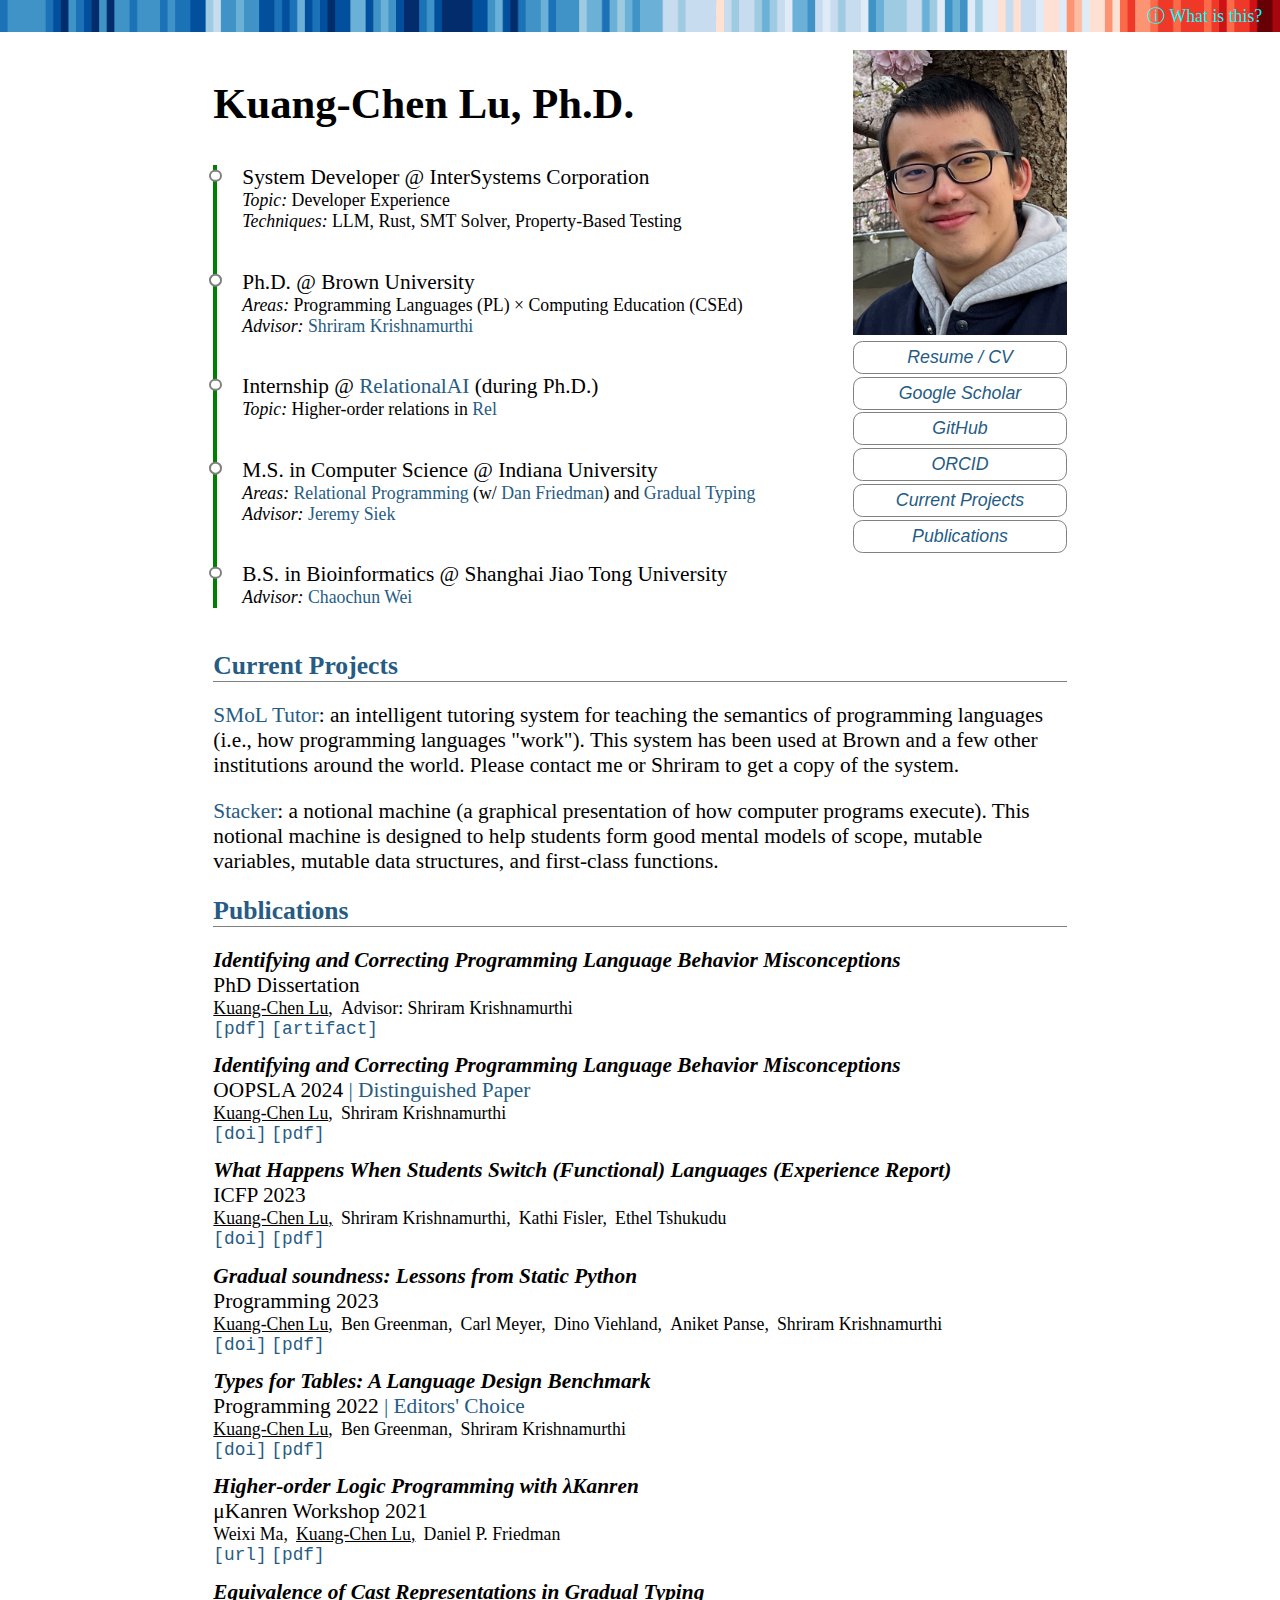
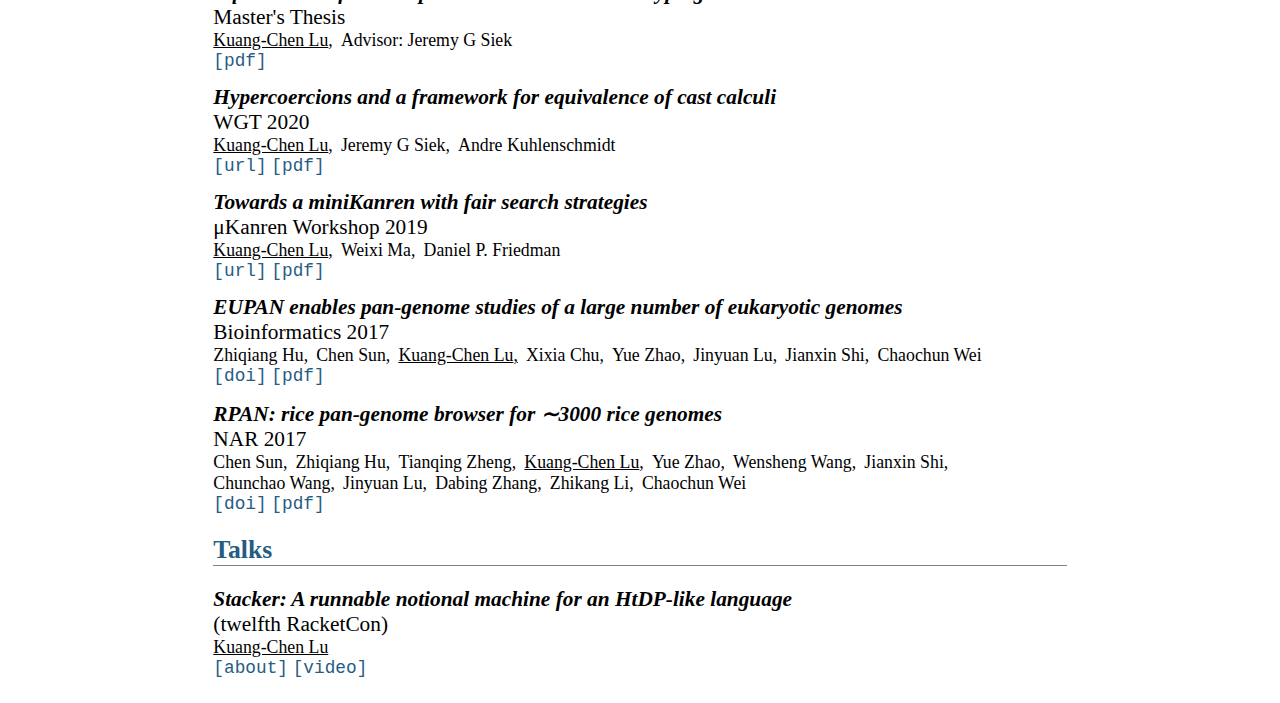
<file: index.html>
<!DOCTYPE html>
<html>

<head>
  <meta http-equiv="content-type" content="text/html; charset=UTF-8">
  <title>KC's Homepage</title>
  <link rel="stylesheet" href="index.css" />
</head>

<body>
  <a href="https://www.climate-lab-book.ac.uk/2018/warming-stripes/" id="about-background">ⓘ What is this?</a>
  <main>
    <article>
      <h1>Kuang-Chen Lu, Ph.D.</h1>

      <dl id="timeline">
        <dt>System Developer @ InterSystems Corporation</dt>
        <dd>
          <dl>
            <dt>Topic</dt>
            <dd>Developer Experience</dd>
            <dt>Techniques</dt>
            <dd>LLM, Rust, SMT Solver, Property-Based Testing</dd>
          </dl>
        </dd>

        <dt>Ph.D. @ Brown University</dt>
        <dd>
          <dl>
            <dt>Areas</dt>
            <dd>Programming Languages (PL) × Computing Education (CSEd)</dd>
            <dt>Advisor</dt>
            <dd><a href="https://cs.brown.edu/~sk/">Shriram Krishnamurthi</a></dd>
          </dl>
        </dd>

        <dt>Internship @ <a href="https://relational.ai/">RelationalAI</a> (during Ph.D.)</dt>
        <dd>
          <dl>
            <dt>Topic</dt>
            <dd>Higher-order relations in <a href="https://rel.relational.ai/rel">Rel</a></dd>
          </dl>
        </dd>

        <dt>M.S. in Computer Science @ Indiana University</dt>
        <dd>
          <dl>
            <dt>Areas</dt>
            <dd>
              <a href="https://en.wikipedia.org/wiki/Logic_programming#Relationship_with_relational_programming">Relational
                Programming</a> (w/ <a href="https://legacy.cs.indiana.edu/~dfried/">Dan Friedman</a>)
              and
              <a href="https://prl.ccs.neu.edu/gtp/about.html">Gradual Typing</a>
            </dd>
            <dt>Advisor</dt>
            <dd><a href="https://wphomes.soic.indiana.edu/jsiek/">Jeremy Siek</a></dd>
          </dl>
        </dd>

        <dt>B.S. in Bioinformatics @ Shanghai Jiao Tong University</dt>
        <dd>
          <dl>
            <dt>Advisor</dt>
            <dd><a href="https://cgm.sjtu.edu.cn/index/index.php">Chaochun Wei</a></dd>
          </dl>
        </dd>
      </dl>
    </article>

    <figure class="me">
      <img src="Downloads/KC_at_Charles_Rivier_2024.jpg" alt="KC at Charles Rivier, Boston, MA" class="me" />
      <figcaption>
        <ul>
          <li><a href="Downloads/Resume.pdf">Resume / CV</a></li>
          <li><a href="https://scholar.google.com/citations?user=rfi58mIAAAAJ">Google Scholar</a></li>
          <li><a href="https://github.com/LuKuangChen">GitHub</a></li>
          <li><a href="https://orcid.org/0000-0001-6502-9275">ORCID</a></li>
          <li><a href="#current-projects">Current Projects</a></li>
          <li><a href="#publications">Publications</a></li>
        </ul>
      </figcaption>
    </figure>

  </main>

  <h2 id="current-projects"><a href="#current-projects">Current Projects</a></h2>
  <p>
    <a href="https://smol-tutor.xyz">SMoL Tutor</a>: an intelligent tutoring system for teaching the semantics of
    programming languages
    (i.e., how programming languages "work").
    This system has been used at Brown and a few other institutions around the world.
    Please contact me or Shriram to get a copy of the system.
  </p>
  <p>
    <a href="https://smol-tutor.xyz/stacker">Stacker</a>:
    a notional machine (a graphical presentation of how computer programs execute). This
    notional machine is designed to help students form good mental models of scope,
    mutable variables, mutable data structures, and first-class functions.
  </p>

  <h2 id="publications"><a href="#publications">Publications</a></h2>

  <article class="publication" id="pub:phd">
    <h1>Identifying and Correcting Programming Language Behavior
      Misconceptions <span class="venue">PhD Dissertation</span></h1>
    <ul class="authors">
      <li class="me">Kuang-Chen Lu</li>
      <li>Advisor: Shriram Krishnamurthi</li>
    </ul>
    <ul class="links">
      <li><a href="./dissertation.pdf">pdf</a></li>
      <li><a href="./dissertation-artifact.zip">artifact</a></li>
    </ul>
  </article>

  <article class="publication" id="pub:smol">
    <h1>Identifying and Correcting Programming Language Behavior
      Misconceptions <span class="venue">OOPSLA 2024</span><a class="award"
        href="https://2024.splashcon.org/track/splash-2024-oopsla#distinguished-paper-awards">Distinguished
        Paper</a></h1>
    <ul class="authors">
      <li class="me">Kuang-Chen Lu</li>
      <li>Shriram Krishnamurthi</li>
    </ul>
    <ul class="links">
      <li><a href="https://dl.acm.org/doi/10.1145/3649823">doi</a></li>
      <li><a href="./Downloads/OOPSLA-2024_SMoL.pdf">pdf</a></li>
    </ul>
  </article>
  <article class="publication" id="pub:pltransfer">
    <h1>What Happens When Students Switch (Functional) Languages (Experience Report) <span class="venue">ICFP
        2023</span></h1>
    <ul class="authors">
      <li class="me">Kuang-Chen Lu</li>
      <li>Shriram Krishnamurthi</li>
      <li>Kathi Fisler</li>
      <li>Ethel Tshukudu</li>
    </ul>
    <ul class="links">
      <li><a href="https://doi.org/10.1145/3607857">doi</a></li>
      <li><a href="./Downloads/ICFP-2023_PLTransfer.pdf">pdf</a></li>
    </ul>
  </article>
  <article class="publication" id="pub:staticpy">
    <h1>Gradual soundness: Lessons from Static Python <span class="venue">Programming 2023</span></h1>
    <ul class="authors">
      <li class="me">Kuang-Chen Lu</li>
      <li>Ben Greenman</li>
      <li>Carl Meyer</li>
      <li>Dino Viehland</li>
      <li>Aniket Panse</li>
      <li>Shriram Krishnamurthi</li>
    </ul>
    <ul class="links">
      <li><a href="https://doi.org/10.22152/programming-journal.org/2023/7/2">doi</a></li>
      <li><a href="./Downloads/Programming-2023_StaticPY.pdf">pdf</a></li>
    </ul>
  </article>
  <article class="publication" id="pub:b2t2">
    <h1>Types for Tables: A Language
      Design Benchmark <span class="venue">Programming 2022</span><a class="award"
        href="https://programming-journal.org/awards/">Editors' Choice</a></h1>
    <ul class="authors">
      <li class="me">Kuang-Chen Lu</li>
      <li>Ben Greenman</li>
      <li>Shriram Krishnamurthi</li>
    </ul>
    <ul class="links">
      <li><a href="https://doi.org/10.22152/programming-journal.org/2022/6/8">doi</a></li>
      <li><a href="./Downloads/Programming-2022_B2T2.pdf">pdf</a></li>
    </ul>
  </article>
  <article class="publication" id="pub:λKanren">
    <h1>Higher-order Logic Programming with λKanren <span class="venue">μKanren Workshop 2021</span>
    </h1>
    <ul class="authors">
      <li>Weixi Ma</li>
      <li class="me">Kuang-Chen Lu</li>
      <li>Daniel P. Friedman</li>
    </ul>
    <ul class="links">
      <li><a href="http://minikanren.org/workshop/2020/minikanren-2020-paper4.pdf">url</a></li>
      <li><a href="./Downloads/μkanren-2020_λKanren.pdf">pdf</a></li>
    </ul>
  </article>
  <article class="publication" id="pub:msthesis">
    <h1>Equivalence of Cast Representations in Gradual Typing <span class="venue">Master's Thesis</span></h1>
    <ul class="authors">
      <li class="me">Kuang-Chen Lu</li>
      <li>Advisor: Jeremy G Siek</li>
    </ul>
    <ul class="links">
      <li><a href="./Downloads/thesis-of-KuangChen.pdf">pdf</a></li>
    </ul>
  </article>
  <article class="publication" id="pub:hypercoercion">
    <h1>Hypercoercions and a framework for equivalence of cast calculi <span class="venue">WGT
        2020</span></h1>
    <ul class="authors">
      <li class="me">Kuang-Chen Lu</li>
      <li>Jeremy G Siek</li>
      <li>Andre Kuhlenschmidt</li>
    </ul>
    <ul class="links">
      <li><a href="https://www.irif.fr/~gc/other/wgt20/wgt20-final09-acmpaginated.pdf">url</a></li>
      <li><a href="./Downloads/WGT-2020_Hypercoercion.pdf">pdf</a></li>
    </ul>
  </article>
  <article class="publication" id="pub:fairsearch">
    <h1>Towards a miniKanren with fair search strategies <span class="venue">μKanren Workshop
        2019</span></h1>
    <ul class="authors">
      <li class="me">Kuang-Chen Lu</li>
      <li>Weixi Ma</li>
      <li>Daniel P. Friedman</li>
    </ul>
    <ul class="links">
      <li><a href="http://minikanren.org/workshop/2019/minikanren19-final1.pdf">url</a></li>
      <li><a href="./Downloads/μKanren-2019_FairSearch.pdf">pdf</a></li>
    </ul>
  </article>
  <article class="publication" id="pub:eupan">
    <h1>EUPAN enables pan-genome studies of a large number of eukaryotic genomes <span class="venue">Bioinformatics
        2017</span></h1>
    <ul class="authors">
      <li>Zhiqiang Hu</li>
      <li>Chen Sun</li>
      <li class="me">Kuang-Chen Lu</li>
      <li>Xixia Chu</li>
      <li>Yue Zhao</li>
      <li>Jinyuan Lu</li>
      <li>Jianxin Shi</li>
      <li>Chaochun Wei</li>
    </ul>
    <ul class="links">
      <li><a href="https://doi.org/10.1093/bioinformatics/btx170">doi</a></li>
      <li><a href="./Downloads/Bioinformatics-2017_EUPAN.pdf">pdf</a></li>
    </ul>
  </article>
  <article class="publication" id="pub:rpan">
    <h1>RPAN: rice pan-genome browser for ∼3000 rice genomes <span class="venue">NAR 2017</span></h1>
    <ul class="authors">
      <li>Chen Sun</li>
      <li>Zhiqiang Hu</li>
      <li>Tianqing Zheng</li>
      <li class="me">Kuang-Chen Lu</li>
      <li>Yue Zhao</li>
      <li>Wensheng Wang</li>
      <li>Jianxin Shi</li>
      <li>Chunchao Wang</li>
      <li>Jinyuan Lu</li>
      <li>Dabing Zhang</li>
      <li>Zhikang Li</li>
      <li>Chaochun Wei</li>
    </ul>
    <ul class="links">
      <li><a href="https://doi.org/10.1093/nar/gkw958">doi</a></li>
      <li><a href="./Downloads/NAR-2017_RPAN.pdf">pdf</a></li>
    </ul>
  </article>

  <h2 id="talks"><a href="#talks">Talks</a></h2>
  <article class="talk" id="talk:stacker">
    <h1>Stacker: A runnable notional machine for an HtDP-like language <span class="venue">(twelfth RacketCon)</span>
    </h1>
    <ul class="authors">
      <li class="me">Kuang-Chen Lu</li>
    </ul>
    <ul class="links">
      <li><a href="https://con.racket-lang.org/2022/">about</a></li>
      <li><a href="https://youtu.be/y42WZS4spfo?si=516B1LgcYkdqbz9v">video</a></li>
    </ul>
  </article>

</body>

</html>
</file>
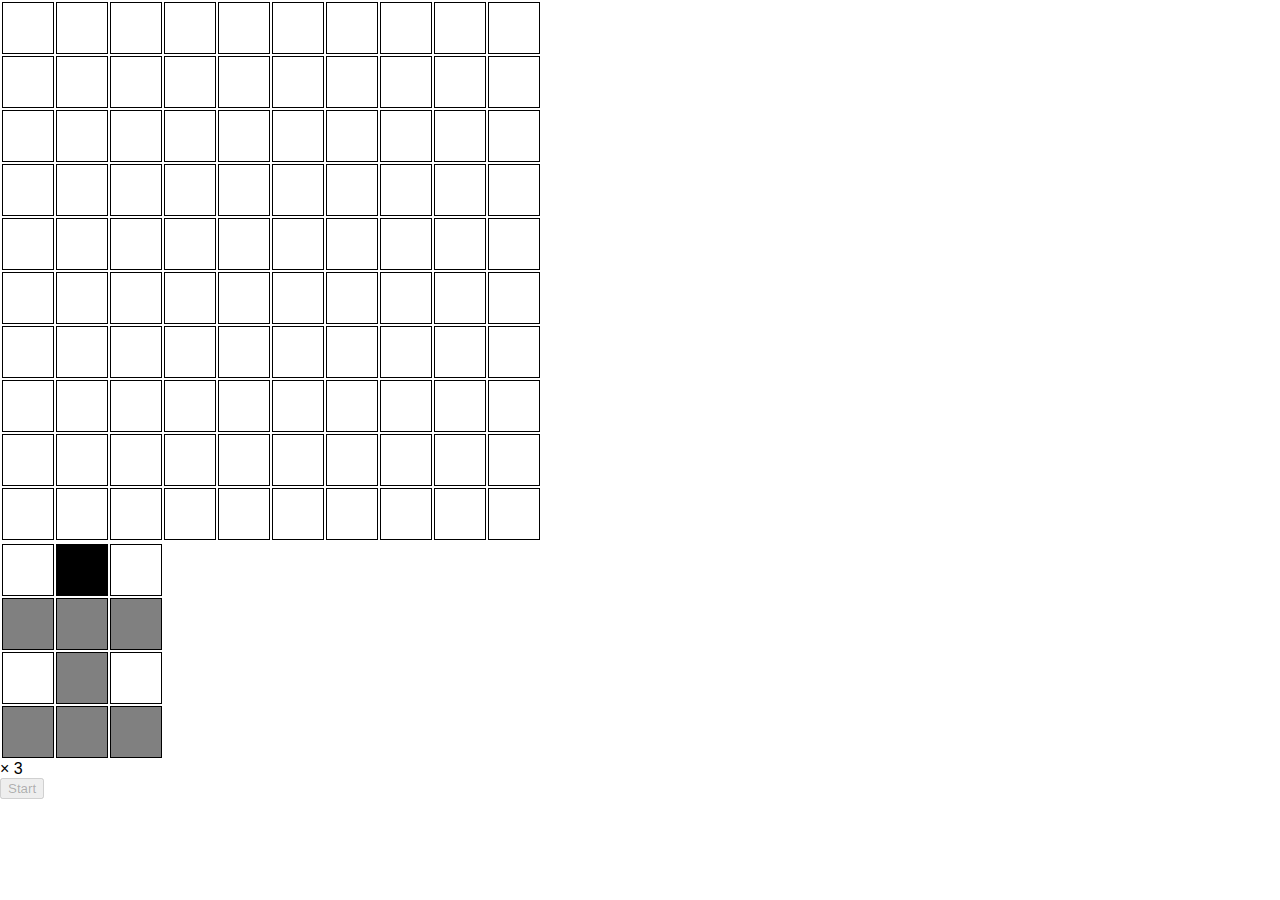
<file: battleship/index.html>
<!doctype html><html lang="en"><head><meta charset="utf-8"/><link rel="icon" href="/battleship/favicon.ico"/><meta name="viewport" content="width=device-width,initial-scale=1"/><meta name="theme-color" content="#000000"/><meta name="description" content="Web site created using create-react-app"/><link rel="apple-touch-icon" href="/battleship/logo192.png"/><link rel="manifest" href="/battleship/manifest.json"/><title>React App</title><link href="/battleship/static/css/main.ee685813.chunk.css" rel="stylesheet"></head><body><noscript>You need to enable JavaScript to run this app.</noscript><div id="root"></div><script>!function(e){function t(t){for(var n,a,i=t[0],c=t[1],l=t[2],f=0,p=[];f<i.length;f++)a=i[f],Object.prototype.hasOwnProperty.call(o,a)&&o[a]&&p.push(o[a][0]),o[a]=0;for(n in c)Object.prototype.hasOwnProperty.call(c,n)&&(e[n]=c[n]);for(s&&s(t);p.length;)p.shift()();return u.push.apply(u,l||[]),r()}function r(){for(var e,t=0;t<u.length;t++){for(var r=u[t],n=!0,i=1;i<r.length;i++){var c=r[i];0!==o[c]&&(n=!1)}n&&(u.splice(t--,1),e=a(a.s=r[0]))}return e}var n={},o={1:0},u=[];function a(t){if(n[t])return n[t].exports;var r=n[t]={i:t,l:!1,exports:{}};return e[t].call(r.exports,r,r.exports,a),r.l=!0,r.exports}a.e=function(e){var t=[],r=o[e];if(0!==r)if(r)t.push(r[2]);else{var n=new Promise((function(t,n){r=o[e]=[t,n]}));t.push(r[2]=n);var u,i=document.createElement("script");i.charset="utf-8",i.timeout=120,a.nc&&i.setAttribute("nonce",a.nc),i.src=function(e){return a.p+"static/js/"+({}[e]||e)+"."+{3:"82e52ab2"}[e]+".chunk.js"}(e);var c=new Error;u=function(t){i.onerror=i.onload=null,clearTimeout(l);var r=o[e];if(0!==r){if(r){var n=t&&("load"===t.type?"missing":t.type),u=t&&t.target&&t.target.src;c.message="Loading chunk "+e+" failed.\n("+n+": "+u+")",c.name="ChunkLoadError",c.type=n,c.request=u,r[1](c)}o[e]=void 0}};var l=setTimeout((function(){u({type:"timeout",target:i})}),12e4);i.onerror=i.onload=u,document.head.appendChild(i)}return Promise.all(t)},a.m=e,a.c=n,a.d=function(e,t,r){a.o(e,t)||Object.defineProperty(e,t,{enumerable:!0,get:r})},a.r=function(e){"undefined"!=typeof Symbol&&Symbol.toStringTag&&Object.defineProperty(e,Symbol.toStringTag,{value:"Module"}),Object.defineProperty(e,"__esModule",{value:!0})},a.t=function(e,t){if(1&t&&(e=a(e)),8&t)return e;if(4&t&&"object"==typeof e&&e&&e.__esModule)return e;var r=Object.create(null);if(a.r(r),Object.defineProperty(r,"default",{enumerable:!0,value:e}),2&t&&"string"!=typeof e)for(var n in e)a.d(r,n,function(t){return e[t]}.bind(null,n));return r},a.n=function(e){var t=e&&e.__esModule?function(){return e.default}:function(){return e};return a.d(t,"a",t),t},a.o=function(e,t){return Object.prototype.hasOwnProperty.call(e,t)},a.p="/battleship/",a.oe=function(e){throw console.error(e),e};var i=this.webpackJsonpbattleship=this.webpackJsonpbattleship||[],c=i.push.bind(i);i.push=t,i=i.slice();for(var l=0;l<i.length;l++)t(i[l]);var s=c;r()}([])</script><script src="/battleship/static/js/2.bcaf0ff7.chunk.js"></script><script src="/battleship/static/js/main.3a01c8a5.chunk.js"></script></body></html>
</file>
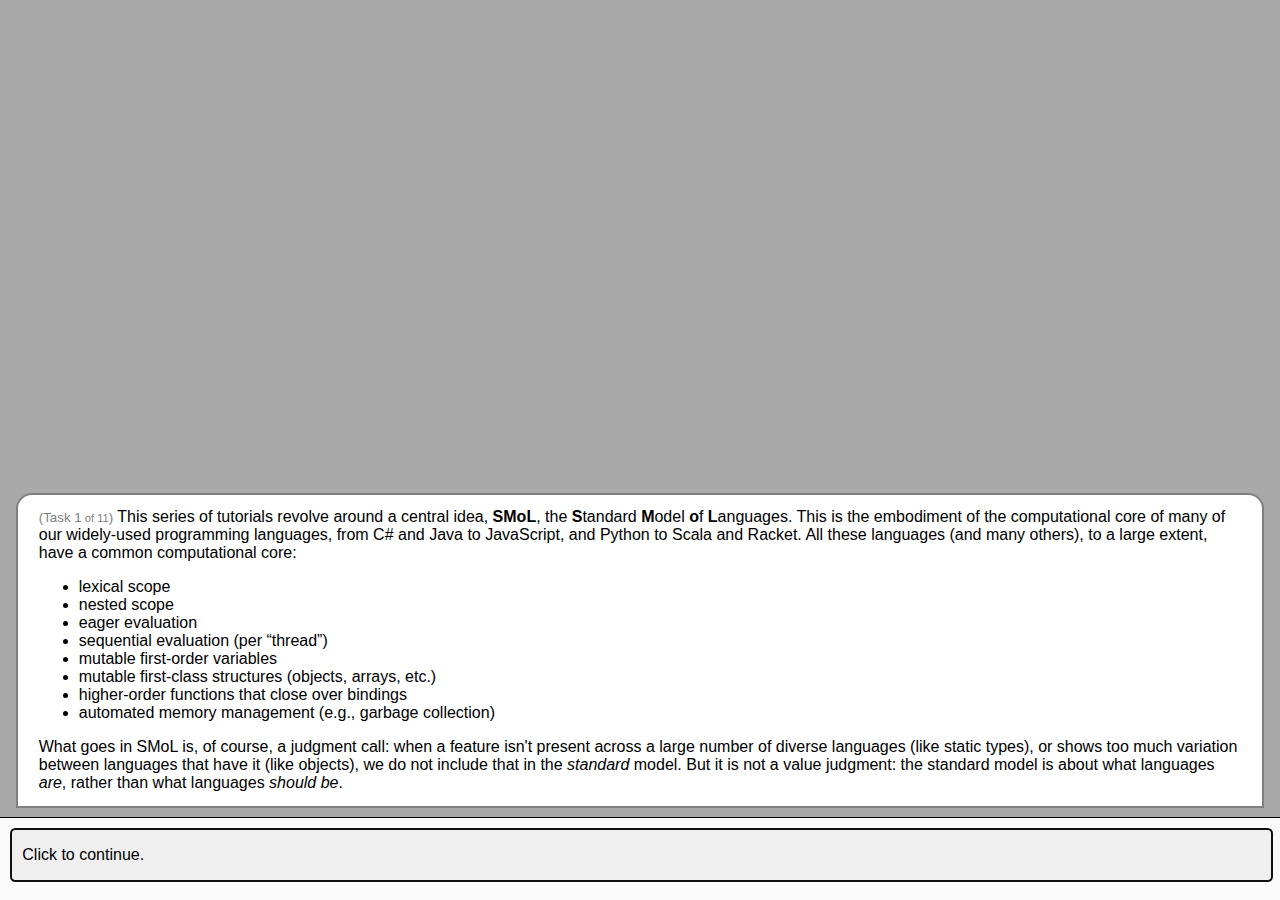
<file: tutor/index.html>
<!DOCTYPE html>
<html lang="en">

<head>
  <meta charset="utf-8" />
  <link rel="icon" href="./favicon.ico" />
  <meta name="viewport" content="width=device-width, initial-scale=1" />
  <meta name="theme-color" content="#000000" />
  <meta name="description"
    content="An intelligent tutoring system of the Standard Model of Programming Languages (SMoL)" />
  <link rel="apple-touch-icon" href="./logo192.png" />
  <link rel="manifest" href="./manifest.json" />
  <title>SMoL Tutor</title>
</head>

<body>
  <dialog id="syntax-chooser" style="width: 30ex; height: 40ex;">
    <h4>Choose your prefer syntax</h4>
    <form id="syntax-chooser" method="dialog">
      <select name="syntax" id="syntax-list">
      </select>
      <div style="display: flex; flex-direction: column; margin: 0.5ex 0;">
        <span class="syntaxName"></span>
        <pre style="margin: 0;"><output></output></pre>
      </div>
      <button formmethod="dialog">OK</button>
    </form>
  </dialog>
  <div id="root" style="min-height: 100vh"></div>
  <script src="./bundle.js"></script>
</body>

</html>
</file>
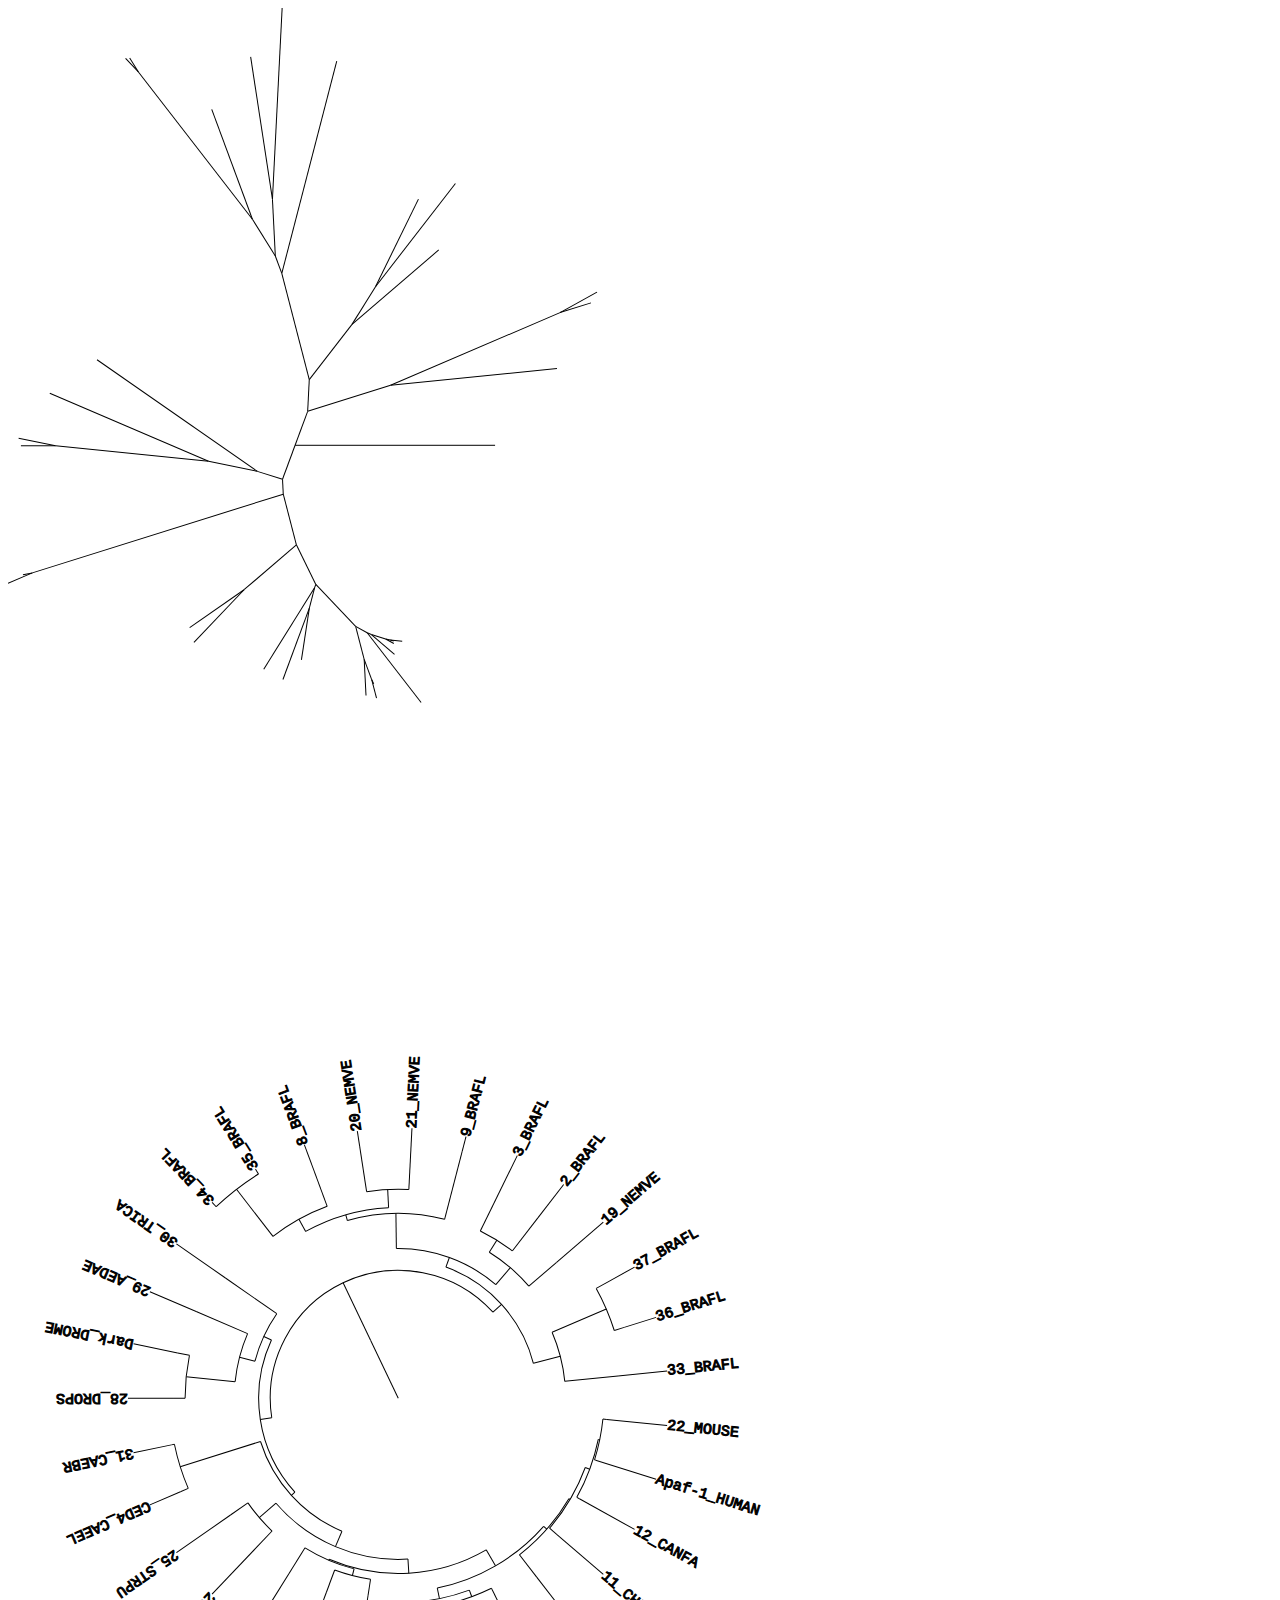
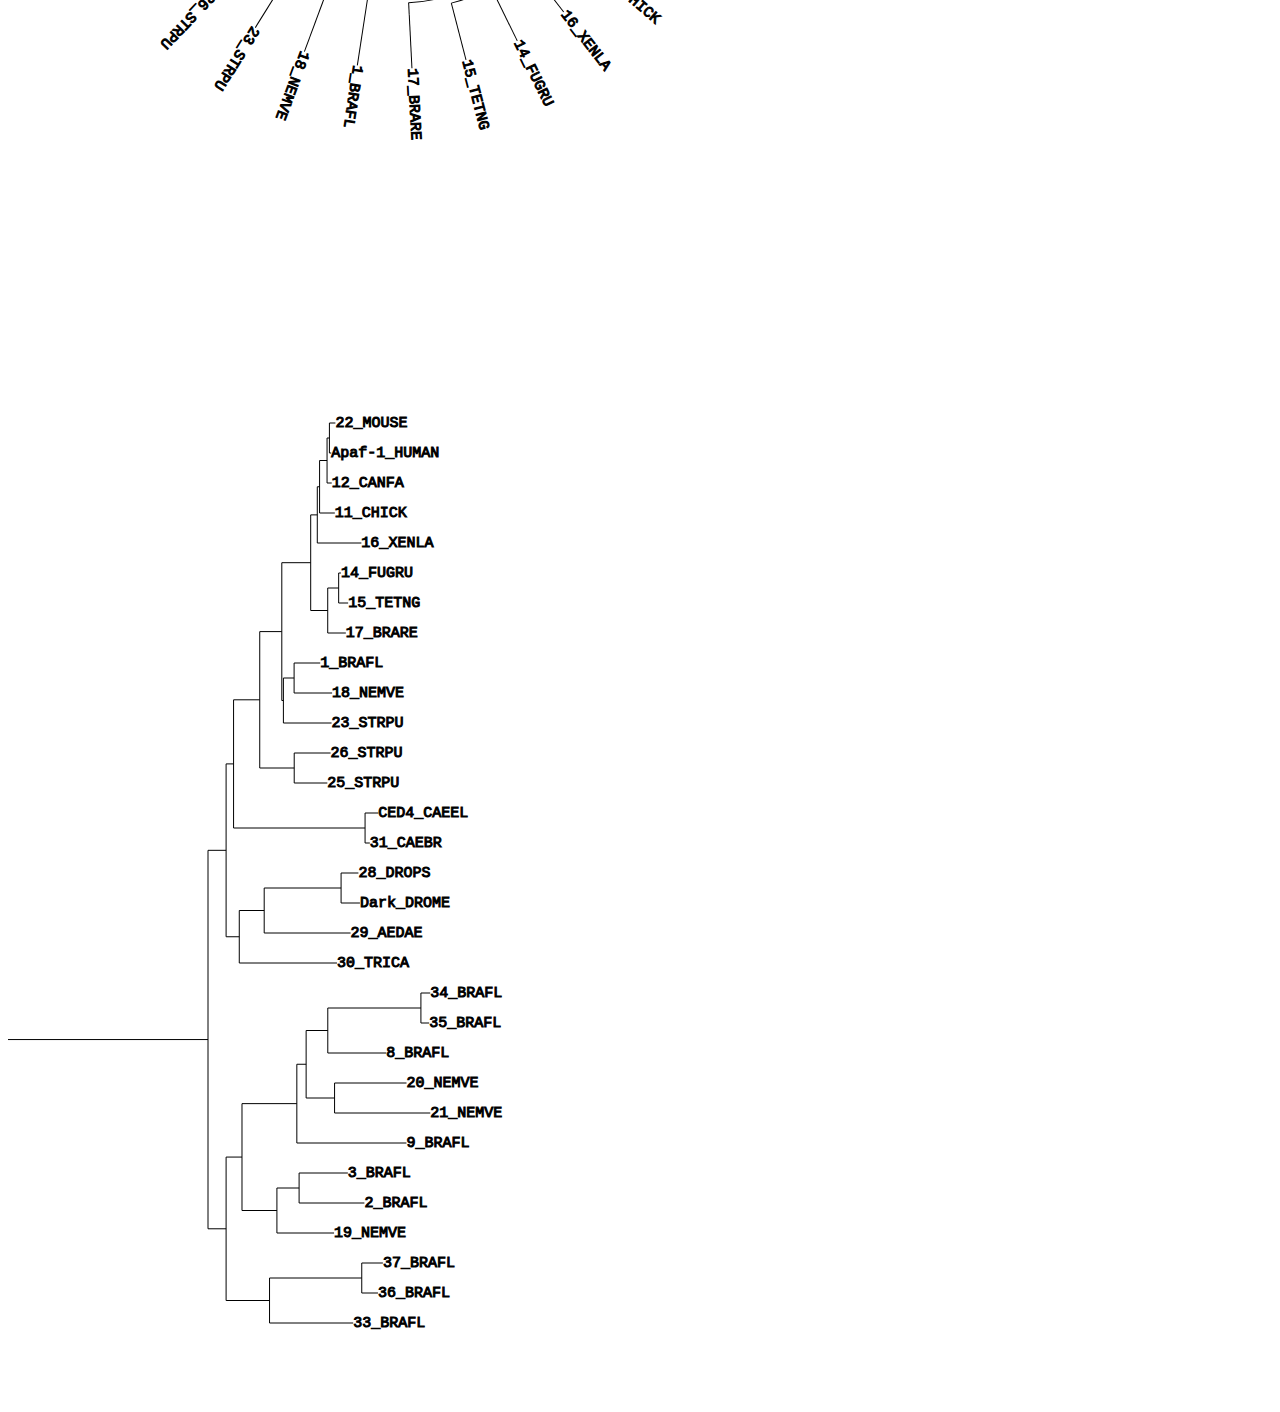
<file: old-homepage-master/WebPhylo/index.html>
<!DOCTYPE html>

<html>
  <head>
    <script src="webtree.js"></script>
    <script src="extensions.js"></script>
    <script src="phyloxml.js"></script>
    <script src="newick.js"></script>   
    <script src="webphylo.js"></script>
    <script>
      var conf = {};
      var tree;
      document.addEventListener("DOMContentLoaded", function(event) {
        var demo1 = document.getElementById("unrooted");
        var demo2 = document.getElementById("circular");
        var demo3 = document.getElementById("rectangular");
        WebPhylo.load(demo1, "unrooted", "phyloxml", "apaf.xml",
          { "unit": 200, "enable_label": false });
        WebPhylo.load(demo2, "circular", "phyloxml", "apaf.xml",
          { "unit": 64 });
        WebPhylo.load(demo3, "rectangular", "phyloxml", "apaf.xml",
          { "unit": 100 });      
      });
    </script>
    <style>
      html, body
      { 
        width: 100%;
        height: 100%; 
      }
      
      div.demo, svg
      {
        width: 100%;
        height: 1000px;
      }
    </style>
  </head>
  <body>
    <div id="unrooted" class="demo"></div>    
    <div id="circular" class="demo"></div>    
    <div id="rectangular" class="demo"></div>    
  </body>
</html>
</file>
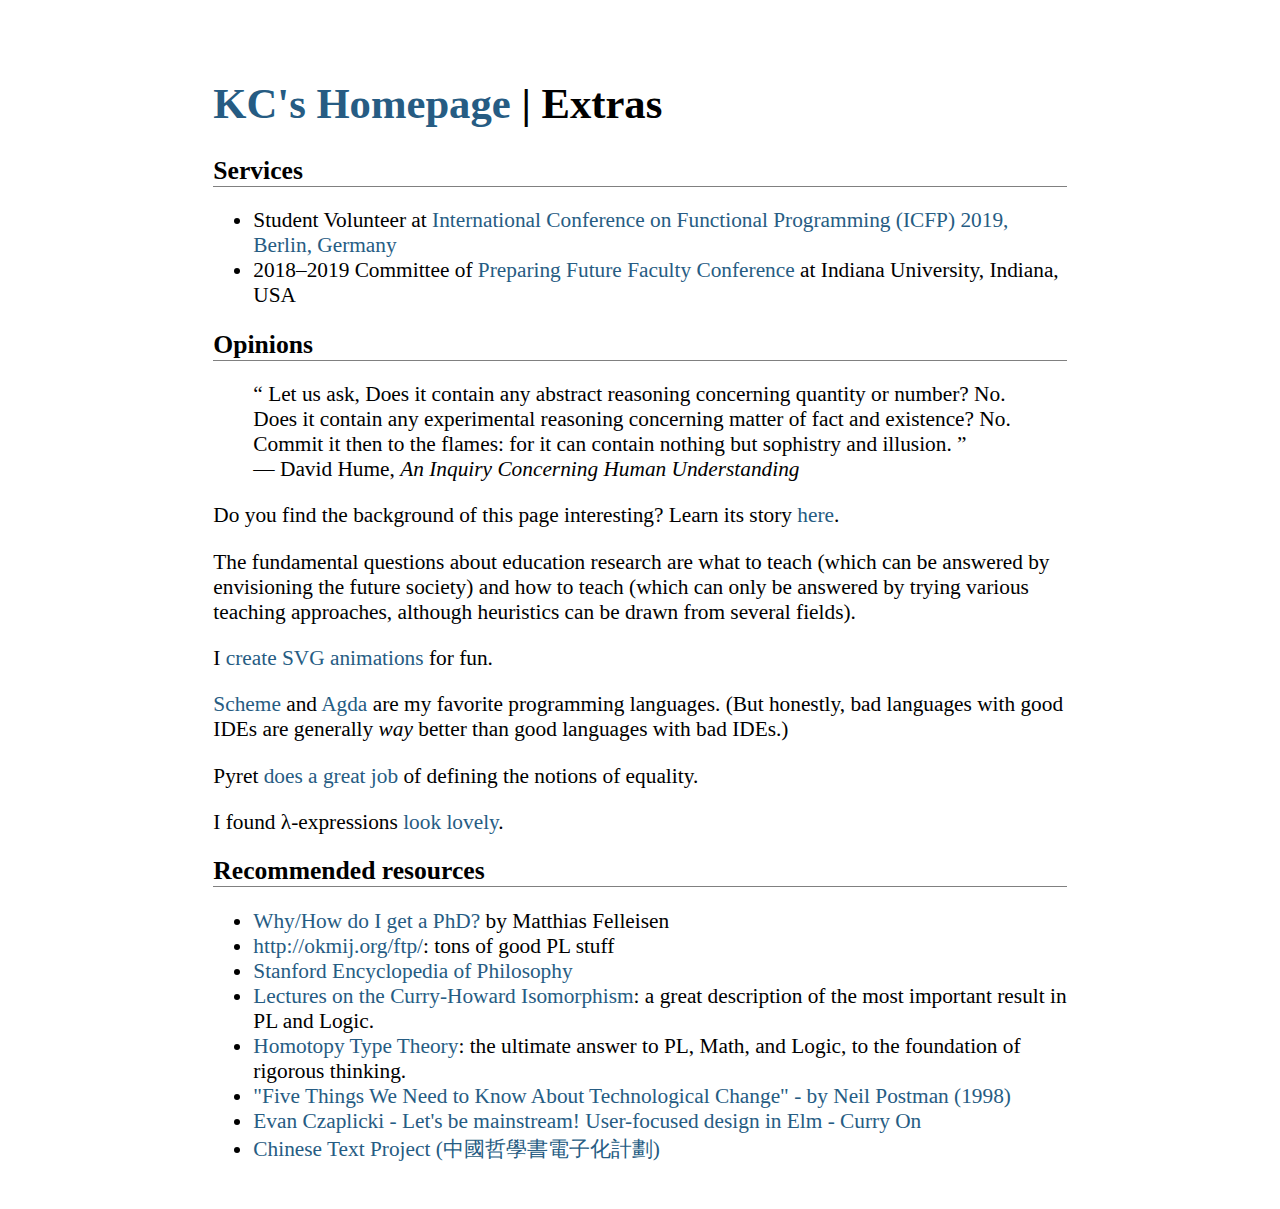
<file: extras.html>
<!DOCTYPE html>
<html>

<head>
  <meta http-equiv="content-type" content="text/html; charset=UTF-8">
  <title>KC's Homepage | Extras</title>
  <link rel="stylesheet" href="index.css" />
</head>

<body>
  <h1><a href="./index.html">KC's Homepage</a> | Extras</h1>
  <h2>Services</h2>
  <ul>
    <li>Student Volunteer at <a href="https://icfp19.sigplan.org/">International
        Conference on Functional Programming (ICFP) 2019, Berlin, Germany<br>
      </a></li>
    <li>2018–2019 Committee of <a href="http://www.indiana.edu/%7Epffc/">Preparing
        Future Faculty Conference</a> at Indiana University, Indiana, USA</li>
  </ul>
  <h2>Opinions</h2>
  <blockquote>
    <q>
      Let us ask, Does it contain any abstract reasoning concerning quantity or number?
      No. Does it contain any experimental reasoning concerning matter of fact and existence?
      No. Commit it then to the flames: for it can contain nothing but sophistry and illusion.
    </q>
    <br />
    &mdash; David Hume, <cite>An Inquiry Concerning Human Understanding</cite>
  </blockquote>
  <p>Do you find the background of this page interesting? Learn its story <a
      href="https://www.climate-lab-book.ac.uk/2018/warming-stripes/">here</a>.</p>
  <p>The fundamental questions about education research are what to teach
    (which can be answered by envisioning the future society) and how to teach
    (which can only be answered by trying various teaching approaches, although
    heuristics can be drawn from several fields).
  </p>
  <p>
    I <a href="./svg-animations/">create SVG animations</a> for fun.
  </p>
  <p>
    <a href="https://docs.racket-lang.org/dan-scheme/">Scheme</a> and <a
      href="https://agda.readthedocs.io/en/latest/">Agda</a>
    are my favorite programming languages.
    (But honestly, bad languages with good IDEs are generally <em>way</em> better than good languages with bad IDEs.)
  </p>
  <p>
    Pyret <a href="https://www.pyret.org/docs/latest/equality.html">does a great job</a> of defining the notions of
    equality.
  </p>
  <p>I found λ-expressions <a href="https://lukuangchen.github.io/visualize-lambda">look
      lovely</a>.</p>
  <h2>Recommended resources</h2>
  <ul>
    <li><a href="https://felleisen.org/matthias/Thoughts/Why_How_do_I_get_a_PhD.html">Why/How do I get a PhD?</a> by
      Matthias Felleisen</li>
    <li><a href="http://okmij.org/ftp/">http://okmij.org/ftp/</a>: tons of good PL stuff</li>
    <li><a href="https://plato.stanford.edu/">Stanford Encyclopedia of Philosophy</a></li>
    <li><a href="https://disi.unitn.it/~bernardi/RSISE11/Papers/curry-howard.pdf">Lectures on the Curry-Howard
        Isomorphism</a>: a great description of the most important result in PL and Logic.</li>
    <li><a href="https://homotopytypetheory.org/">Homotopy Type Theory</a>: the ultimate answer to PL, Math, and Logic,
      to the foundation of rigorous thinking.</li>
    <li><a href="https://samim.io/p/2019-12-16-five-things-we-need-to-know-about-technological-change/">"Five Things We
        Need to Know About Technological Change" - by Neil Postman (1998)</a></li>
    <li><a href="https://www.youtube.com/watch?v=oYk8CKH7OhE">Evan Czaplicki - Let's be mainstream! User-focused design
        in Elm - Curry On</a></li>
    <li><a href="https://ctext.org/">Chinese Text Project (中國哲學書電子化計劃)</a></li>
  </ul>
</body>

</html>
</file>
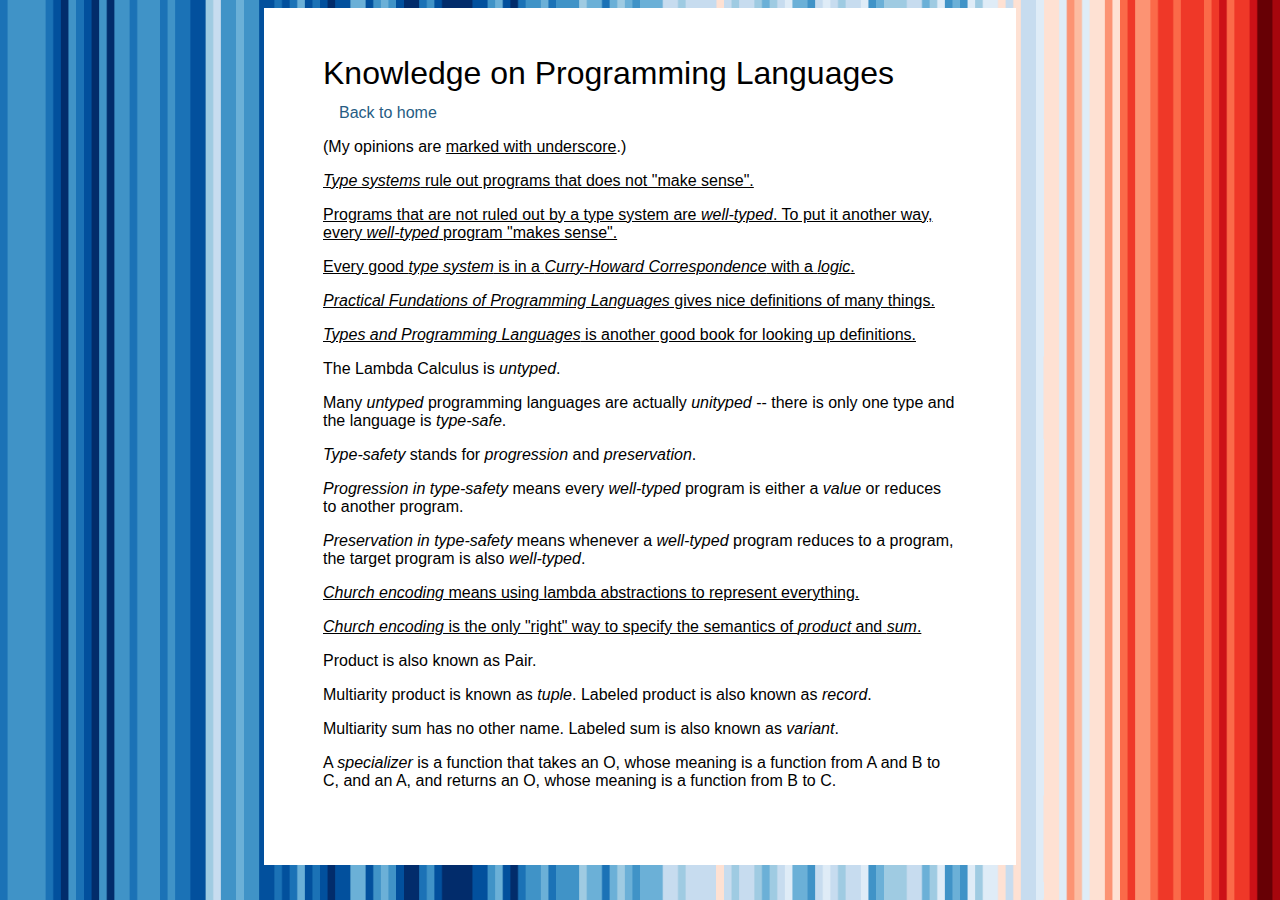
<file: PL.html>
<!DOCTYPE html>
<html>
  <head>
    <meta http-equiv="content-type" content="text/html; charset=UTF-8">
    <title>Lu, Kuang-Chen's Homepage</title>
    <style type="text/css" title="main">h1 + ul {
	padding: 0px;
	display: inline-block;
	margin: 0px;
}
h1 + ul > li {
	display: inline-block;
	padding: 0px 1em;
}
h1 + ul > li:not(:last-child) {
	border-right: 1px solid black;
}

h1 {
	margin-bottom: .7ex;
}
h2 {
	border-bottom: 1px solid grey;
}

html {
	width: 100%;
  min-height: 100%;
	/* background-color: darkcyan; */
  background-image: url("./Downloads/globalcore.png");
	background-size: 100% 100%;
	background-repeat: no-repeat;
}

body {
	max-width: 75ex;
  font-family: sans-serif;
	
	margin-left: auto;
	margin-right: auto;
	background-color: white;
	padding: 3ex 7ex;
}

h1, h2, h3 {
  font-family: sans-serif;
	font-weight: normal;
}

a {
  transition: color .4s;
  color: #265C83;
  text-decoration: none;
}
a:link,
a:visited { color: #265C83; }
a:hover   { color: #7FDBFF; }
a:active  {
  transition: color .3s;
  color: #007BE6;
}</style>
  </head>
  <body>
    <h1>Knowledge on Programming Languages</h1>
    <ul>
      <li><span style="color: #265c83;"><a href="./index.html">Back to home</a></span></li>
    </ul>
    <p></p>
    (My opinions are <u>marked with underscore</u>.)<br>
    <p><u><em>Type systems</em> rule out programs that does not "make sense".</u></p>
    <p><u>Programs that are not ruled out by a type system are <em>well-typed</em>.
        To put it another way, every <em>well-typed</em> program "makes sense".<br>
      </u></p>
    <p><u>Every good <em>type system</em> is in a <em>Curry-Howard
          Correspondence</em> with a <em>logic</em>.</u></p>
    <p><u><em>Practical Fundations of Programming Languages</em> gives nice
        definitions of many things.</u></p>
    <p><u><em>Types and Programming Languages</em> is another good book for
        looking up definitions.</u></p>
    <p>The Lambda Calculus is <em>untyped</em>.</p>
    <p>Many<em> untyped</em> programming languages are actually <em>unityped</em>
      -- there is only one type and the language is <em>type-safe</em>.</p>
    <p><em>Type-safety</em> stands for <em>progression</em> and <em>preservation</em>.</p>
    <p><em>Progression in type-safety</em> means every <em>well-typed</em>
      program is either a <em>value</em> or reduces to another program.</p>
    <p><em>Preservation in type-safety</em> means whenever a <em>well-typed</em>
      program reduces to a program, the target program is also <em>well-typed</em>.
    </p>
    <p><u><em>Church encoding</em> means using lambda abstractions to represent
        everything.</u></p>
    <p><u><em>Church encoding</em> is the only "right" way to specify the
        semantics of <em>product</em> and <em>sum</em>.</u></p>
    <p>Product is also known as Pair.</p>
    <p>Multiarity product is known as <em>tuple</em>. Labeled product is also
      known as <em>record</em>.</p>
    <p>Multiarity sum has no other name. Labeled sum is also known as <em>variant</em>.</p>
    <p>A <em>specializer</em> is a function that takes an O, whose meaning is a
      function from A and B to C, and an A, and returns an O, whose meaning is a
      function from B to C.</p>
    <p><br>
    </p>
  </body>
</html>
</file>
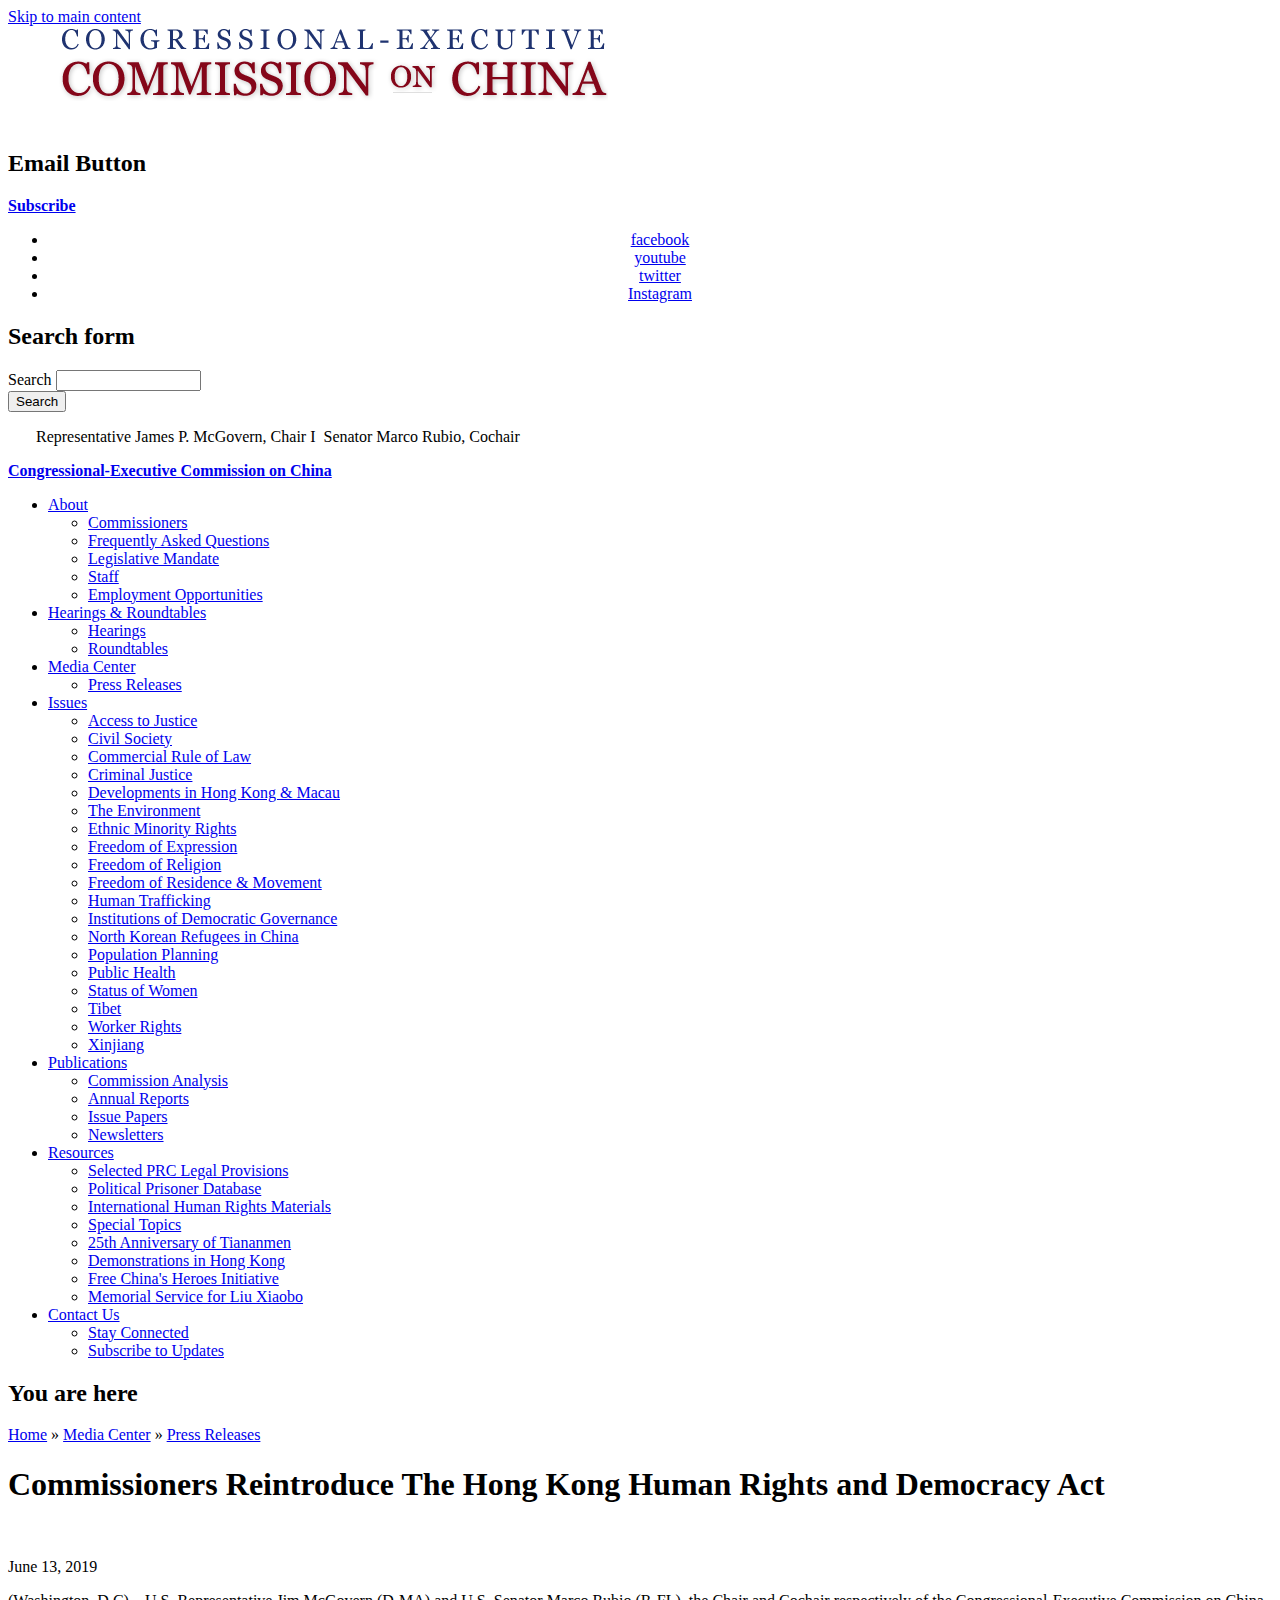
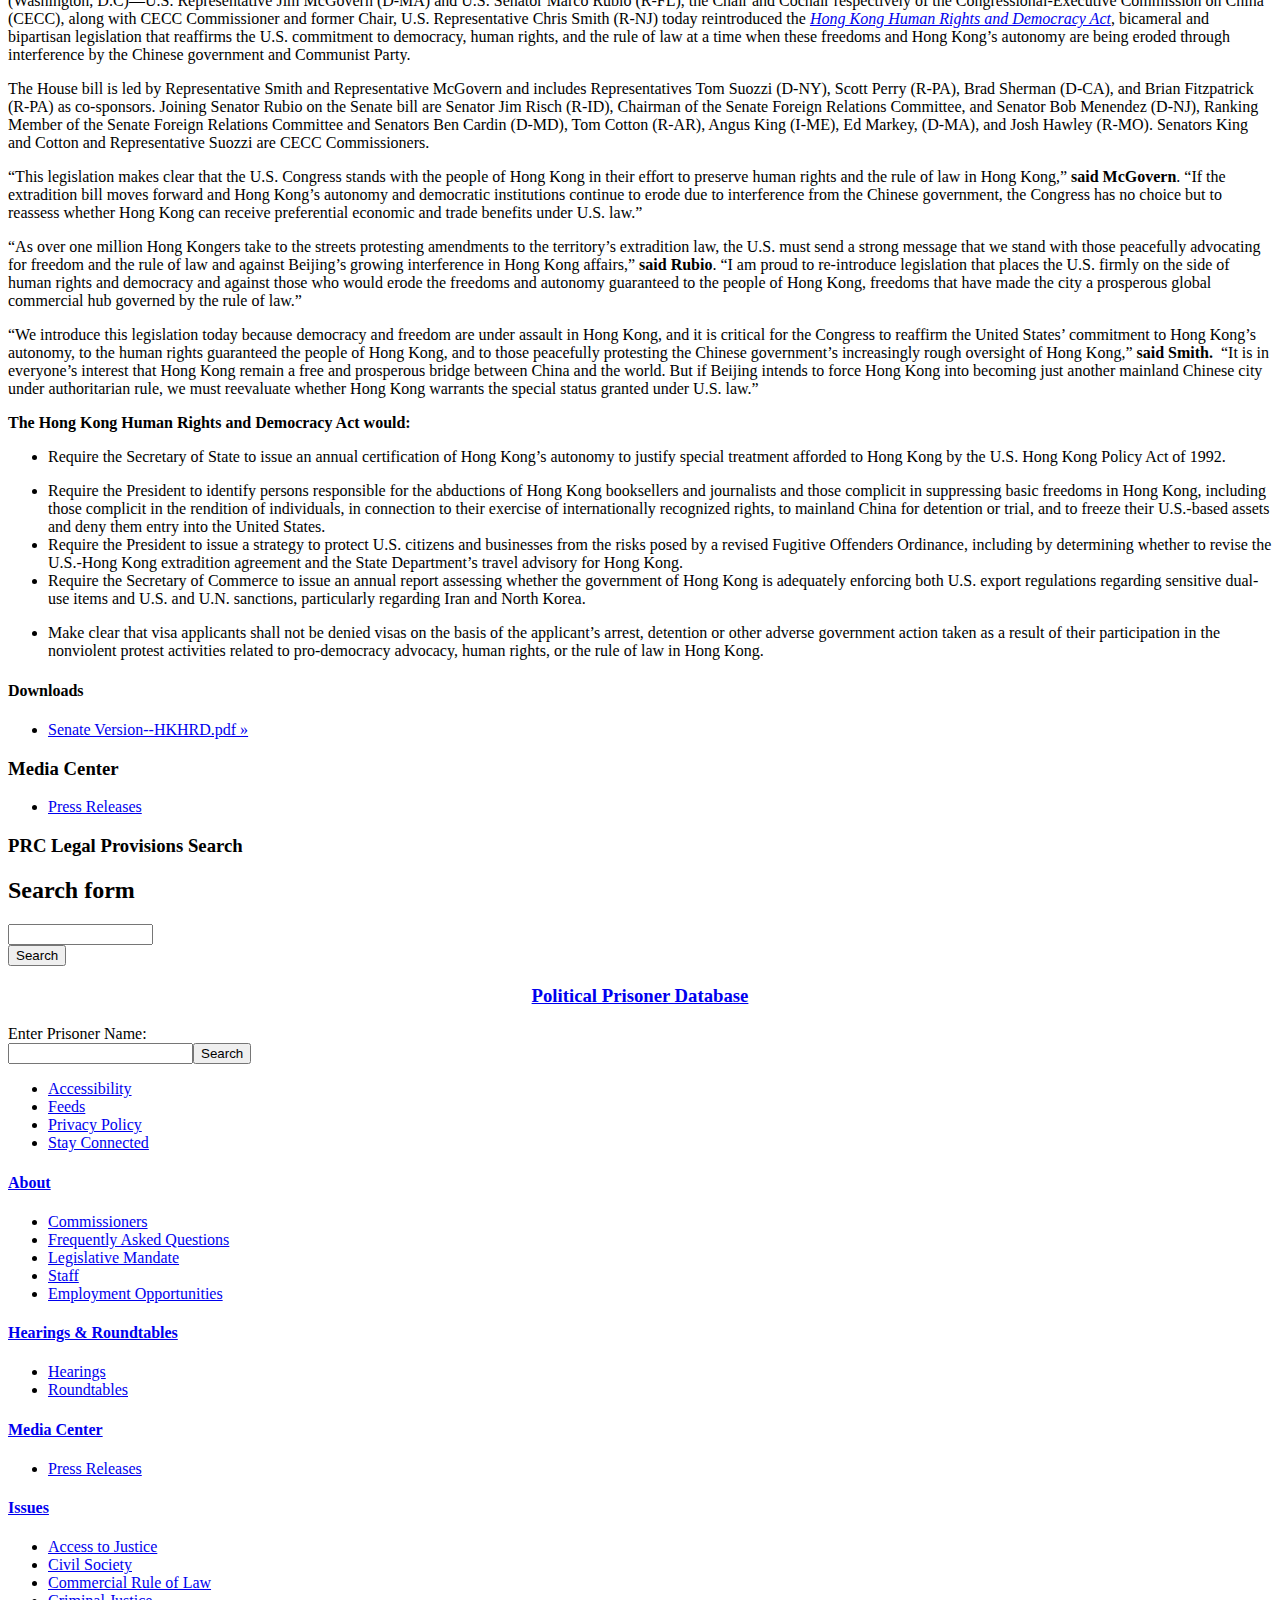
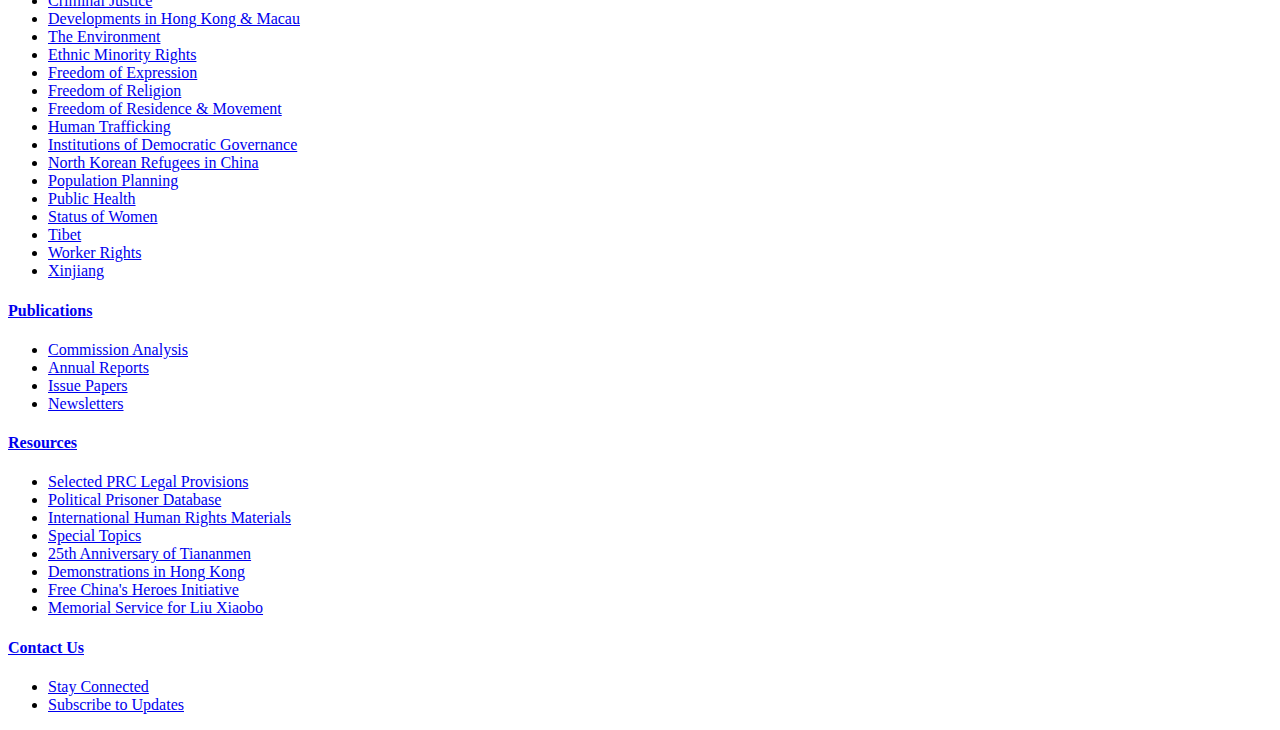
<file: Share/Commissioners Reintroduce The Hong Kong Human Rights and Democracy Act | Congressional-Executive Commission on China.html>
<!DOCTYPE html PUBLIC "-//W3C//DTD XHTML+RDFa 1.0//EN" "http://www.w3.org/MarkUp/DTD/xhtml-rdfa-1.dtd">
<html xmlns="http://www.w3.org/1999/xhtml" xml:lang="en" version="XHTML+RDFa 1.0" dir="ltr" xmlns:content="http://purl.org/rss/1.0/modules/content/" xmlns:dc="http://purl.org/dc/terms/" xmlns:foaf="http://xmlns.com/foaf/0.1/" xmlns:og="http://ogp.me/ns#" xmlns:rdfs="http://www.w3.org/2000/01/rdf-schema#" xmlns:sioc="http://rdfs.org/sioc/ns#" xmlns:sioct="http://rdfs.org/sioc/types#" xmlns:skos="http://www.w3.org/2004/02/skos/core#" xmlns:xsd="http://www.w3.org/2001/XMLSchema#" class="js gr__cecc_gov"><head profile="http://www.w3.org/1999/xhtml/vocab">
  <meta http-equiv="Content-Type" content="text/html; charset=UTF-8">
<meta name="Generator" content="Drupal 7 (http://drupal.org)">
<link rel="canonical" href="https://www.cecc.gov/media-center/press-releases/commissioners-reintroduce-hong-kong-human-rights-and-democracy-act">
<link rel="shortlink" href="https://www.cecc.gov/node/5854">
<link rel="alternate" type="application/rss+xml" title="Congressional-Executive Commission on China RSS" href="https://www.cecc.gov/rss.xml">
<link rel="shortcut icon" href="https://www.cecc.gov/profiles/house/themes/house/images/favicon.ico" type="image/vnd.microsoft.icon">
<meta name="robots" content="NOODP">
  <title>Commissioners Reintroduce The Hong Kong Human Rights and Democracy Act | Congressional-Executive Commission on China</title>
  <style type="text/css" media="all">
@import url("https://www.cecc.gov/modules/system/system.base.css?pr9a25");
@import url("https://www.cecc.gov/modules/system/system.menus.css?pr9a25");
@import url("https://www.cecc.gov/modules/system/system.messages.css?pr9a25");
@import url("https://www.cecc.gov/modules/system/system.theme.css?pr9a25");
</style>
<style type="text/css" media="all">
@import url("https://www.cecc.gov/misc/ui/jquery.ui.core.css?pr9a25");
@import url("https://www.cecc.gov/misc/ui/jquery.ui.theme.css?pr9a25");
@import url("https://www.cecc.gov/misc/ui/jquery.ui.datepicker.css?pr9a25");
</style>
<style type="text/css" media="all">
@import url("https://www.cecc.gov/profiles/house/modules/contrib/date/date_api/date.css?pr9a25");
@import url("https://www.cecc.gov/profiles/house/modules/contrib/date/date_popup/themes/datepicker.1.7.css?pr9a25");
@import url("https://www.cecc.gov/profiles/house/modules/contrib/date/date_repeat_field/date_repeat_field.css?pr9a25");
@import url("https://www.cecc.gov/modules/field/theme/field.css?pr9a25");
@import url("https://www.cecc.gov/modules/node/node.css?pr9a25");
@import url("https://www.cecc.gov/modules/search/search.css?pr9a25");
@import url("https://www.cecc.gov/modules/user/user.css?pr9a25");
@import url("https://www.cecc.gov/profiles/house/modules/contrib/views/css/views.css?pr9a25");
</style>
<style type="text/css" media="all">
@import url("https://www.cecc.gov/profiles/house/modules/contrib/ctools/css/ctools.css?pr9a25");
</style>
<style type="text/css" media="all">
@import url("https://www.cecc.gov/profiles/house/themes/house/css/style.css?pr9a25");
@import url("https://www.cecc.gov/profiles/house/themes/house/css/validation-engine-jquery.css?pr9a25");
@import url("https://www.cecc.gov/profiles/house/themes/house/css/form.css?pr9a25");
@import url("https://www.cecc.gov/profiles/house/themes/committee/css/committee.css?pr9a25");
@import url("https://www.cecc.gov/sites/chinacommission.house.gov/themes/china/css/china.css?pr9a25");
</style>
<style type="text/css" media="print">
@import url("https://www.cecc.gov/profiles/house/themes/house/css/print.css?pr9a25");
</style>

<!--[if lte IE 8]>
<style type="text/css" media="all">
@import url("https://www.cecc.gov/profiles/house/themes/house/css/ie8.css?pr9a25");
</style>
<![endif]-->

<!--[if lte IE 7]>
<style type="text/css" media="all">
@import url("https://www.cecc.gov/profiles/house/themes/house/css/ie7.css?pr9a25");
</style>
<![endif]-->

<!--[if lte IE 6]>
<style type="text/css" media="all">
@import url("https://www.cecc.gov/profiles/house/themes/house/css/ie6.css?pr9a25");
</style>
<![endif]-->
<style type="text/css" media="all">
@import url("https://www.cecc.gov/sites/chinacommission.house.gov/files/css_injector/css_injector_1.css?pr9a25");
</style>
  <script async="" src="Commissioners%20Reintroduce%20The%20Hong%20Kong%20Human%20Rights%20and%20Democracy%20Act%20|%20Congressional-Executive%20Commission%20on%20China_files/analytics.js"></script><script type="text/javascript" src="Commissioners%20Reintroduce%20The%20Hong%20Kong%20Human%20Rights%20and%20Democracy%20Act%20|%20Congressional-Executive%20Commission%20on%20China_files/jquery_003.js"></script>
<script type="text/javascript" src="Commissioners%20Reintroduce%20The%20Hong%20Kong%20Human%20Rights%20and%20Democracy%20Act%20|%20Congressional-Executive%20Commission%20on%20China_files/jquery-extend-3.js"></script>
<script type="text/javascript" src="Commissioners%20Reintroduce%20The%20Hong%20Kong%20Human%20Rights%20and%20Democracy%20Act%20|%20Congressional-Executive%20Commission%20on%20China_files/jquery_005.js"></script>
<script type="text/javascript" src="Commissioners%20Reintroduce%20The%20Hong%20Kong%20Human%20Rights%20and%20Democracy%20Act%20|%20Congressional-Executive%20Commission%20on%20China_files/drupal.js"></script>
<script type="text/javascript" src="Commissioners%20Reintroduce%20The%20Hong%20Kong%20Human%20Rights%20and%20Democracy%20Act%20|%20Congressional-Executive%20Commission%20on%20China_files/jquery_002.js"></script>
<script type="text/javascript" src="Commissioners%20Reintroduce%20The%20Hong%20Kong%20Human%20Rights%20and%20Democracy%20Act%20|%20Congressional-Executive%20Commission%20on%20China_files/jquery_004.js"></script>
<script type="text/javascript" src="Commissioners%20Reintroduce%20The%20Hong%20Kong%20Human%20Rights%20and%20Democracy%20Act%20|%20Congressional-Executive%20Commission%20on%20China_files/jquery.js"></script>
<script type="text/javascript" src="Commissioners%20Reintroduce%20The%20Hong%20Kong%20Human%20Rights%20and%20Democracy%20Act%20|%20Congressional-Executive%20Commission%20on%20China_files/colorbox.js"></script>
<script type="text/javascript" src="Commissioners%20Reintroduce%20The%20Hong%20Kong%20Human%20Rights%20and%20Democracy%20Act%20|%20Congressional-Executive%20Commission%20on%20China_files/googleanalytics.js"></script>
<script type="text/javascript">
<!--//--><![CDATA[//><!--
(function(i,s,o,g,r,a,m){i["GoogleAnalyticsObject"]=r;i[r]=i[r]||function(){(i[r].q=i[r].q||[]).push(arguments)},i[r].l=1*new Date();a=s.createElement(o),m=s.getElementsByTagName(o)[0];a.async=1;a.src=g;m.parentNode.insertBefore(a,m)})(window,document,"script","//www.google-analytics.com/analytics.js","ga");ga("create", "UA-63991747-1", {"cookieDomain":"auto"});ga("send", "pageview");
//--><!]]>
</script>
<script type="text/javascript" src="Commissioners%20Reintroduce%20The%20Hong%20Kong%20Human%20Rights%20and%20Democracy%20Act%20|%20Congressional-Executive%20Commission%20on%20China_files/house.js"></script>
<script type="text/javascript" src="Commissioners%20Reintroduce%20The%20Hong%20Kong%20Human%20Rights%20and%20Democracy%20Act%20|%20Congressional-Executive%20Commission%20on%20China_files/jquery-validation-engine.js"></script>
<script type="text/javascript" src="Commissioners%20Reintroduce%20The%20Hong%20Kong%20Human%20Rights%20and%20Democracy%20Act%20|%20Congressional-Executive%20Commission%20on%20China_files/form.js"></script>
<script type="text/javascript">
<!--//--><![CDATA[//><!--
jQuery.extend(Drupal.settings, {"basePath":"\/","pathPrefix":"","ajaxPageState":{"theme":"china","theme_token":"xiie8TykRgLhYGfMOL87f5kMhdKSdVLEd3wLkVOYmBw","js":{"profiles\/house\/themes\/house\/js\/datepicker.js":1,"misc\/jquery.js":1,"misc\/jquery-extend-3.4.0.js":1,"misc\/jquery.once.js":1,"misc\/drupal.js":1,"misc\/ui\/jquery.ui.core.min.js":1,"misc\/ui\/jquery.ui.datepicker.min.js":1,"profiles\/house\/libraries\/colorbox\/jquery.colorbox-min.js":1,"profiles\/house\/modules\/contrib\/colorbox\/js\/colorbox.js":1,"profiles\/house\/modules\/contrib\/google_analytics\/googleanalytics.js":1,"0":1,"profiles\/house\/themes\/house\/js\/house.js":1,"profiles\/house\/themes\/house\/js\/jquery-validation-engine.js":1,"profiles\/house\/themes\/house\/js\/form.js":1},"css":{"modules\/system\/system.base.css":1,"modules\/system\/system.menus.css":1,"modules\/system\/system.messages.css":1,"modules\/system\/system.theme.css":1,"misc\/ui\/jquery.ui.core.css":1,"misc\/ui\/jquery.ui.theme.css":1,"misc\/ui\/jquery.ui.datepicker.css":1,"profiles\/house\/modules\/contrib\/date\/date_api\/date.css":1,"profiles\/house\/modules\/contrib\/date\/date_popup\/themes\/datepicker.1.7.css":1,"profiles\/house\/modules\/contrib\/date\/date_repeat_field\/date_repeat_field.css":1,"modules\/field\/theme\/field.css":1,"modules\/node\/node.css":1,"modules\/search\/search.css":1,"modules\/user\/user.css":1,"profiles\/house\/modules\/contrib\/views\/css\/views.css":1,"profiles\/house\/libraries\/colorbox\/example3\/colorbox.css":1,"profiles\/house\/modules\/contrib\/ctools\/css\/ctools.css":1,"profiles\/house\/themes\/house\/css\/style.css":1,"profiles\/house\/themes\/house\/css\/validation-engine-jquery.css":1,"profiles\/house\/themes\/house\/css\/form.css":1,"profiles\/house\/themes\/committee\/css\/committee.css":1,"sites\/chinacommission.house.gov\/themes\/china\/css\/china.css":1,"profiles\/house\/themes\/house\/css\/print.css":1,"profiles\/house\/themes\/house\/css\/ie8.css":1,"profiles\/house\/themes\/house\/css\/ie7.css":1,"profiles\/house\/themes\/house\/css\/ie6.css":1,"sites\/chinacommission.house.gov\/themes\/china\/css\/china_ie8.css":1,"sites\/chinacommission.house.gov\/themes\/china\/css\/china_ie7.css":1,"public:\/\/css_injector\/css_injector_1.css":1}},"colorbox":{"transition":"elastic","speed":350,"opacity":"0.85","slideshow":true,"slideshowAuto":false,"slideshowSpeed":2500,"slideshowStart":"start slideshow","slideshowStop":"stop slideshow","current":"{current} of {total}","previous":"\u00ab Prev","next":"Next \u00bb","close":"Close","overlayClose":true,"maxWidth":"98%","maxHeight":"98%","initialWidth":"300","initialHeight":"250","fixed":true,"scrolling":true,"mobiledetect":true,"mobiledevicewidth":"480px"},"googleanalytics":{"trackOutbound":1,"trackMailto":1,"trackDownload":1,"trackDownloadExtensions":"7z|aac|arc|arj|asf|asx|avi|bin|csv|doc(x|m)?|dot(x|m)?|exe|flv|gif|gz|gzip|hqx|jar|jpe?g|js|mp(2|3|4|e?g)|mov(ie)?|msi|msp|pdf|phps|png|ppt(x|m)?|pot(x|m)?|pps(x|m)?|ppam|sld(x|m)?|thmx|qtm?|ra(m|r)?|sea|sit|tar|tgz|torrent|txt|wav|wma|wmv|wpd|xls(x|m|b)?|xlt(x|m)|xlam|xml|z|zip","trackColorbox":1},"urlIsAjaxTrusted":{"\/media-center\/press-releases\/commissioners-reintroduce-hong-kong-human-rights-and-democracy-act":true}});
//--><!]]>
</script>
</head>
<body class="html not-front not-logged-in no-sidebars page-node page-node- page-node-5854 node-type-press-release committee no-left-nav" data-gr-c-s-loaded="true">
  <div id="skip-link">
    <a href="#main-content">Skip to main content</a>
  </div>
      <div id="page-wrapper"><div id="page">

    <div id="header">

              <a href="https://www.cecc.gov/" title="Home" rel="home" class="logo">
          <img src="Commissioners%20Reintroduce%20The%20Hong%20Kong%20Human%20Rights%20and%20Democracy%20Act%20|%20Congressional-Executive%20Commission%20on%20China_files/logo.png" alt="Logo">
        </a>
      
     <div id="header-right-content" class="clearfix">	
		  <div class="region region-header">
    <div id="block-block-1" class="block block-block">

    <h2>Email Button</h2>
  
  <div class="content">
    <p><strong class="header-subscribe-btn"><a href="https://www.cecc.gov/contact-us/subscribe-to-commission-announcements-and-newsletters">Subscribe</a></strong></p>
<ul align="center"><li class="fb"><a href="https://www.facebook.com/ChinaCommission" target="_blank" title="CECC on Facebook">facebook</a></li>
<li class="youtube"><a href="https://www.youtube.com/channel/UCRAT_7MIzUolORlJhYBTzHA" target="_blank" title="CECC on YouTube">youtube</a></li>
<li class="twitter"><a href="http://twitter.com/CECCgov" target="_blank" title="CECC on Twitter">twitter</a></li>
<li class="instagram"><a href="https://www.instagram.com/cecc8888/" target="_blank" title="CECC on Instagram">Instagram</a></li>
</ul>  </div>
</div><div id="block-search-form" class="block block-search">

    
  <div class="content">
    <form action="/media-center/press-releases/commissioners-reintroduce-hong-kong-human-rights-and-democracy-act" method="post" id="search-block-form" accept-charset="UTF-8"><div><div class="container-inline">
      <h2 class="element-invisible">Search form</h2>
    <div class="form-item form-type-textfield form-item-search-block-form">
  <label class="element-invisible" for="edit-search-block-form--2">Search </label>
 <input title="Enter the terms you wish to search for." type="text" id="edit-search-block-form--2" name="search_block_form" size="15" maxlength="128" class="form-text">
</div>
<div class="form-actions form-wrapper" id="edit-actions"><input type="submit" id="edit-submit" name="op" value="Search" class="form-submit"></div><input type="hidden" name="form_build_id" value="form-VU-yD1DGWXPa8d2JgZKXPBcSuc8q_e5aAkozaG--ZYE">
<input type="hidden" name="form_id" value="search_block_form">
</div>
</div><input type="hidden" name="__ncforminfo" value="gzLYgp1hViSZFNsJ8F_5CA65-Wrx7GbhnUFVJ3kDybJi9KcIPGetDhx5VDQ0ApPeDD6vWNBech1M3xHSzVD8FqRSz8z7KDtuqPY6WhomrWdftXRHNDgd_rEXe4Wf6YuO"></form>  </div>
</div><div id="block-nodeblock-5186" class="block block-nodeblock header-chairs">

    
  <div class="content">
     
  
<div id="node-5186" class="node node-editors-choice node-teaser clearfix" about="/editors-choice/header-cochair-box" typeof="sioc:Item foaf:Document">
  <div class="content">
    <div class="section-content clearfix" id="header-cochair-box">  	
                  <div class="block-content">
        <p>&nbsp;&nbsp;&nbsp;&nbsp;&nbsp;&nbsp; Representative James P. McGovern, Chair I&nbsp; Senator Marco Rubio, Cochair</p>
      </div>
    </div>
  </div>
</div>
  </div>
</div>  </div>
		</div><!--/header right content-->

              <div id="name-and-slogan">
                                    <div id="site-name"><strong>
                <a href="https://www.cecc.gov/" title="Home" rel="home"><span>Congressional-Executive Commission on China</span></a>
              </strong></div>
                      
                  </div> <!-- /#name-and-slogan -->
      
    </div> <!-- /.section, /#header -->

          <div id="navigation"><div class="section">
        
<ul class="links main-menu clearfix clear house-main-menu">
  
                               
         <li class="first-level  mlid-347"><div class="wrapper">
            <a href="https://www.cecc.gov/about" title="About">About</a>            </div>
                  <ul class="second-level dropdown">          
                                                            <li><a href="https://www.cecc.gov/members-of-116th-congress" title="Read about our Commissioners and past Commission members, and find links to their personal websites.">Commissioners</a></li>
                                                                                          <li><a href="https://www.cecc.gov/about/frequently-asked-questions" title="Learn more about the Commission’s work, our legislative mandate, and the Political Prisoner Database.">Frequently Asked Questions</a></li>
                                                                                          <li><a href="https://www.cecc.gov/about/legislative-mandate" title="Read H.R. 4444, the law passed in 2000 that created the Commission.">Legislative Mandate</a></li>
                                                                                          <li><a href="https://www.cecc.gov/about/staff" title="Learn more about our staff members, their backgrounds, and find staff contact information.">Staff</a></li>
                                                                                          <li><a href="https://www.cecc.gov/about/employment-opportunities" title="Check here for job announcements and information regarding our internship program.">Employment Opportunities</a></li>
                                                                                                        </ul>
              </li>
                                  
         <li class="first-level  mlid-792"><div class="wrapper">
            <a href="https://www.cecc.gov/events">Hearings &amp; Roundtables</a>            </div>
                  <ul class="second-level dropdown">          
                                           
                  <li><a href="https://www.cecc.gov/events/hearings" title="Find transcripts, testimony, and webcasts from CECC Hearings.">Hearings</a></li>
                                                                         
                  <li><a href="https://www.cecc.gov/events/roundtables" title="Find information on staff-led Roundtables, going into greater detail on issues of human rights and the rule of law in China.">Roundtables</a></li>
                                                                                                        </ul>
              </li>
                                                      
         <li class="first-level active mlid-349"><div class="wrapper">
            <a href="https://www.cecc.gov/media-center" class="active active-trail">Media Center</a>            </div>
                  <ul class="second-level dropdown">          
                                           
                  <li><a href="https://www.cecc.gov/media-center/press-releases" title="An archive of past Commissioners' statements and Commission press releases.">Press Releases</a></li>
                                                                                                        </ul>
              </li>
                                  
         <li class="first-level  mlid-350"><div class="wrapper">
            <a href="https://www.cecc.gov/issues" title="Issues">Issues</a>            </div>
                  <ul class="second-level dropdown">          
                                                            <li><a href="https://www.cecc.gov/issues/access-to-justice" title="">Access to Justice</a></li>
                                                                                          <li><a href="https://www.cecc.gov/issues/civil-society">Civil Society</a></li>
                                                                                          <li><a href="https://www.cecc.gov/issues/commercial-rule-of-law">Commercial Rule of Law</a></li>
                                                                                          <li><a href="https://www.cecc.gov/issues/criminal-justice">Criminal Justice</a></li>
                                                                                          <li><a href="https://www.cecc.gov/issues/developments-in-hong-kong-and-macau">Developments in Hong Kong &amp; Macau</a></li>
                                                                                          <li><a href="https://www.cecc.gov/issues/the-environment">The Environment</a></li>
                                                                                          <li><a href="https://www.cecc.gov/issues/ethnic-minority-rights">Ethnic Minority Rights</a></li>
                                                                                          <li><a href="https://www.cecc.gov/issues/freedom-of-expression" title="Add a description for this page through Menu Settings.">Freedom of Expression</a></li>
                                                                                          <li><a href="https://www.cecc.gov/issues/freedom-of-religion">Freedom of Religion</a></li>
                                                                                          <li><a href="https://www.cecc.gov/issues/freedom-of-residence-and-movement">Freedom of Residence &amp; Movement</a></li>
                                                                                          <li><a href="https://www.cecc.gov/issues/human-trafficking">Human Trafficking</a></li>
                                                                                          <li><a href="https://www.cecc.gov/issues/institutions-of-democratic-governance">Institutions of Democratic Governance</a></li>
                                                                                          <li><a href="https://www.cecc.gov/issues/north-korean-refugees-in-china">North Korean Refugees in China</a></li>
                                                                                          <li><a href="https://www.cecc.gov/issues/population-planning">Population Planning</a></li>
                                                                                          <li><a href="https://www.cecc.gov/issues/public-health">Public Health</a></li>
                                                                                          <li><a href="https://www.cecc.gov/issues/status-of-women">Status of Women</a></li>
                                                                                          <li><a href="https://www.cecc.gov/issues/tibet">Tibet</a></li>
                                                                                          <li><a href="https://www.cecc.gov/issues/worker-rights">Worker Rights</a></li>
                                                                                          <li><a href="https://www.cecc.gov/issues/xinjiang">Xinjiang</a></li>
                                                                                                        </ul>
              </li>
                                  
         <li class="first-level  mlid-351"><div class="wrapper">
            <a href="https://www.cecc.gov/publications" title="Publications">Publications</a>            </div>
                  <ul class="second-level dropdown">          
                                           
                  <li><a href="https://www.cecc.gov/publications/commission-analysis" title="Read Commission staff analysis of the latest developments from China.">Commission Analysis</a></li>
                                                                         
                  <li><a href="https://www.cecc.gov/publications/annual-reports" title="Find links to the Commission's Annual Reports, detailing yearly developments in Chinese human rights and the rule of law.">Annual Reports</a></li>
                                                                         
                  <li><a href="https://www.cecc.gov/publications/issue-papers" title="Read in-depth analysis of issues related to the Commission's mandate.">Issue Papers</a></li>
                                                                         
                  <li><a href="https://www.cecc.gov/publications/newsletters" title="Find a periodic digest of Commission analysis, issue papers, and press releases.">Newsletters</a></li>
                                                                                                        </ul>
              </li>
                                  
         <li class="first-level  mlid-352"><div class="wrapper">
            <a href="https://www.cecc.gov/resources" title="Resources">Resources</a>            </div>
                  <ul class="second-level dropdown">          
                                                            <li><a href="https://www.cecc.gov/resources/selected-prc-legal-provisions" title="Find Chinese legal provisions in Chinese and English, categorized by Commission issue area.">Selected PRC Legal Provisions</a></li>
                                                                                          <li><a href="https://www.cecc.gov/resources/political-prisoner-database" title="The PPD provides public access to information about political prisoners in China.">Political Prisoner Database</a></li>
                                                                                          <li><a href="https://www.cecc.gov/resources/international-human-rights-materials" title="Find links to international treaties, conventions, and reports on China's human rights record.">International Human Rights Materials</a></li>
                                                                                          <li><a href="https://www.cecc.gov/resources/special-topics" title="Special Topics">Special Topics</a></li>
                                                                                          <li><a href="https://www.cecc.gov/resources/25th-anniversary-of-tiananmen-cecc-resources" title="Find resources on hearings, analysis, and prisoner records relating to the 25th anniversary of the Tiananmen protests.">25th Anniversary of Tiananmen</a></li>
                                                                                          <li><a href="https://www.cecc.gov/resources/ongoing-demonstrations-in-hong-kong-cecc-resources" title="Find resources on CECC statements, analysis, and the latest information on the ongoing demonstrations in Hong Kong.">Demonstrations in Hong Kong</a></li>
                                                                                          <li><a href="https://www.cecc.gov/resources/free-chinas-heroes" title="Representative cases from the Free China's Heroes Initiative profiling prisoners of conscience in advance of President Xi's September 2015 State Visit">Free China's Heroes Initiative</a></li>
                                                                                          <li><a href="https://www.cecc.gov/memorial-service-for-liu-xiaobo-at-washington-national-cathedral" title="Video Link for October 19, 2017 Memorial Service at the Washington National Cathedral">Memorial Service for Liu Xiaobo</a></li>
                                                                                                        </ul>
              </li>
                                  
         <li class="first-level  mlid-353"><div class="wrapper">
            <a href="https://www.cecc.gov/contact-us" title="Contact Us">Contact Us</a>            </div>
                  <ul class="second-level dropdown">          
                                                            <li><a href="https://www.cecc.gov/media-center/stay-connected" title="Follow the Commission's activities on social media, and get Commission updates from our RSS feeds.">Stay Connected</a></li>
                                                                                          <li><a href="https://www.cecc.gov/contact-us/subscribe-to-commission-announcements-and-newsletters" title="Sign up to receive email updates from the Commission about upcoming hearings and roundtables and the Commission's latest work.">Subscribe to Updates</a></li>
                                                                                                        </ul>
              </li>
                                                  
</ul>
      </div></div> <!-- /.section, /#navigation -->
    
    <div id="main-wrapper" class="clearfix"><div id="main" class="clearfix detail-page">

          <div id="breadcrumb"><h2 class="element-invisible">You are here</h2><div class="breadcrumb"><a href="https://www.cecc.gov/">Home</a> » <a href="https://www.cecc.gov/media-center">Media Center</a> » <a href="https://www.cecc.gov/media-center/press-releases">Press Releases</a></div></div>
    
    
      <div id="content" class="column"><div class="section">
                <a id="main-content"></a>
                            <h1 id="page-title-no-line">Commissioners Reintroduce The Hong Kong Human Rights and Democracy Act</h1>                                          <div class="date-tag">
              <span class="date"></span><br>
            		
            </div>
                    <div class="clear"></div>
          <div class="divide-double-line"></div>
                          <div id="drupal-control-bar"></div>                
        
        <div id="inner-content">
          <div id="node-5854" class="node node-press-release clearfix" about="/media-center/press-releases/commissioners-reintroduce-hong-kong-human-rights-and-democracy-act" typeof="sioc:Item foaf:Document">
  <div class="content">
    
    
    <div class="field field-name-body field-type-text-with-summary field-label-hidden"><div class="field-items"><div class="field-item even" property="content:encoded"><p>June 13, 2019</p>
<p>(Washington, D.C)—U.S. Representative Jim McGovern (D-MA) and U.S. 
Senator Marco Rubio (R-FL), the Chair and Cochair respectively of the 
Congressional-Executive Commission on China (CECC), along with CECC 
Commissioner and former Chair, U.S. Representative Chris Smith (R-NJ) 
today reintroduced the <a href="https://urldefense.proofpoint.com/v2/url?u=https-3A__www.rubio.senate.gov_public_-5Fcache_files_7030f464-2Dac78-2D4af9-2Da5d1-2D55151ca3b6f8_C89816EECDFDE0D75FB8EC98DDEC4803.mdm19812.pdf&amp;d=DwMFAg&amp;c=L93KkjKsAC98uTvC4KvQDdTDRzAeWDDRmG6S3YXllH0&amp;r=j8FO1Dd9iuASwkXFRjP1PUESUryXcxjxoWZptW3mQKk&amp;m=XgvTcwivrswDw7rRugLo3BPTy85Rjug4qYJxVNQ4YEk&amp;s=Vk6t5tiFJQM23velAzvIVVP2MXfBcrvBilqvYvZXDFQ&amp;e="><em>Hong Kong Human Rights and Democracy Act</em></a>,
 bicameral and bipartisan legislation that reaffirms the U.S. commitment
 to democracy, human rights, and the rule of law at a time when these 
freedoms and Hong Kong’s autonomy are being eroded through interference 
by the Chinese government and Communist Party.</p>
<p>The House bill is led by Representative Smith and Representative 
McGovern and includes Representatives Tom Suozzi (D-NY), Scott Perry 
(R-PA), Brad Sherman (D-CA), and Brian Fitzpatrick (R-PA) as 
co-sponsors. Joining Senator Rubio on the Senate bill are Senator Jim 
Risch (R-ID), Chairman of the Senate Foreign Relations Committee, and 
Senator Bob Menendez (D-NJ), Ranking Member of the Senate Foreign 
Relations Committee and Senators Ben Cardin (D-MD), Tom Cotton (R-AR), 
Angus King (I-ME), Ed Markey, (D-MA), and Josh Hawley (R-MO). Senators 
King and Cotton and Representative Suozzi are CECC Commissioners.</p>
<p>“This legislation makes clear that the U.S. Congress stands with the 
people of Hong Kong in their effort to preserve human rights and the 
rule of law in Hong Kong,” <strong>said McGovern</strong>. “If the 
extradition bill moves forward and Hong Kong’s autonomy and democratic 
institutions continue to erode due to interference from the Chinese 
government, the Congress has no choice but to reassess whether Hong Kong
 can receive preferential economic and trade benefits under U.S. law.”</p>
<p>“As over one million Hong Kongers take to the streets protesting 
amendments&nbsp;to the territory’s&nbsp;extradition law, the U.S. must 
send a strong message that we stand with those peacefully advocating for
 freedom and the rule of law and against&nbsp;Beijing’s growing 
interference in Hong Kong affairs,” <strong>said Rubio</strong>. “I am 
proud to re-introduce legislation that places the U.S. firmly on the 
side of human rights and democracy and against those who would erode the
 freedoms and autonomy guaranteed to the people of Hong Kong, freedoms 
that have made the city a prosperous global commercial hub governed by 
the rule of law.”</p>
<p>“We introduce this legislation today because democracy and freedom 
are under assault in Hong Kong, and it is critical for the Congress to 
reaffirm the United States’ commitment to Hong Kong’s autonomy, to the 
human rights guaranteed the people of Hong Kong, and to those peacefully
 protesting the Chinese government’s increasingly rough oversight of 
Hong Kong,” <strong>said Smith.</strong>&nbsp; “It is in everyone’s 
interest that Hong Kong remain a free and prosperous bridge between 
China and the world. But if Beijing intends to force Hong Kong into 
becoming just another mainland Chinese city under authoritarian rule, we
 must reevaluate whether Hong Kong warrants the special status granted 
under U.S. law.” &nbsp;&nbsp;&nbsp;&nbsp;</p>
<p><strong>The Hong Kong Human Rights and Democracy Act would: </strong></p>
<ul><li>Require the Secretary of State to issue an annual certification 
of Hong Kong’s autonomy to justify special treatment afforded to Hong 
Kong by the U.S. Hong Kong Policy Act of 1992.</li>
</ul><ul><li>Require the President to identify persons responsible for 
the abductions of Hong Kong booksellers and journalists and those 
complicit in suppressing basic freedoms in Hong Kong, including those 
complicit in the rendition of individuals, in connection to their 
exercise of internationally recognized rights, to mainland China for 
detention or trial, and to freeze their U.S.-based assets and deny them 
entry into the United States.</li>
<li>Require the President to issue a strategy to protect U.S. citizens 
and businesses from the risks posed by a revised Fugitive Offenders 
Ordinance, including by determining whether to revise the U.S.-Hong Kong
 extradition agreement and the State Department’s travel advisory for 
Hong Kong. &nbsp;&nbsp;&nbsp;&nbsp;</li>
<li>Require the Secretary of Commerce to issue an annual report 
assessing whether the government of Hong Kong is adequately enforcing 
both U.S. export regulations regarding sensitive dual-use items and U.S.
 and U.N. sanctions, particularly regarding Iran and North Korea.&nbsp; 
&nbsp;</li>
</ul><ul><li>Make clear that visa applicants shall not be denied visas 
on the basis of the applicant’s arrest, detention or other adverse 
government action taken as a result of their participation in the 
nonviolent protest activities related to pro-democracy advocacy, human 
rights, or the rule of law in Hong Kong.</li>
</ul></div></div></div>    
        <div class="downloads">
      <h4>Downloads</h4>
      <ul>
        <li><a href="https://www.cecc.gov/sites/chinacommission.house.gov/files/Senate%20Version--HKHRD.pdf" type="application/pdf; length=59246">Senate Version--HKHRD.pdf »</a></li>      </ul>
    </div><!--/downloads-->
      </div>  
</div>
        </div>
              </div></div> <!-- /.section, /#content -->
    </div>


              <div id="right-rail" class="column sidebar"><div class="section">
            <div class="region region-right">
    <div id="block-house-blocks-house-sidebar-navigation" class="block block-house-blocks">

    
  <div class="content">
    
<div class="section-content clearfix" id="right-nav">
      <h3>Media Center</h3>
    
  <ul>
          <li><a href="https://www.cecc.gov/media-center/press-releases" title="An archive of past Commissioners' statements and Commission press releases.">Press Releases</a></li>
      </ul>
</div>  </div>
</div><div id="block-nodeblock-1889" class="block block-nodeblock">

    
  <div class="content">
     
  
<div id="node-1889" class="node node-editors-choice node-teaser clearfix" about="/editors-choice/prc-legal-provisions-search" typeof="sioc:Item foaf:Document">
  <div class="content">
    <div class="section-content clearfix" id="prc-legal-provisions-search">  	
      <h3>PRC Legal Provisions Search</h3>            <div class="block-content">
        <form action="/search/node/type:bill" method="post" id="search-block-form-bills" accept-charset="UTF-8"><div><div class="container-inline">
  <h2 class="element-invisible">Search form</h2>
  <div class="form-item form-type-textfield form-item-search-block-form">
    <input title="Enter the terms you wish to search for." type="text" id="edit-search-block-form-bills" name="search_block_form" size="15" maxlength="128" class="form-text">
  </div>
  <div class="form-actions form-wrapper" id="edit-actions">
    <input type="submit" id="edit-submit" name="op" value="Search" class="form-submit">
  </div>
  <input type="hidden" name="form_id" value="search_block_form">
  </div>
  </div>
<input type="hidden" name="__ncforminfo" value="gzLYgp1hViSZFNsJ8F_5CA65-Wrx7GbhmwLn44M8TD6MwGqEmE8Jd1UYkATsWGkhwBjMbbcfBlQxpoX5g1eNGyxgXHuUTr7wnmX8IY1BZQTUfUdEjE1XAg=="></form>


<script type="text/javascript">
  (function ($) {
    $(document).ready(function() {
      $("#search-block-form-bills").submit(function() {
        $("#search-block-form-bills").attr("action", "/search/node/type:bill " + $("#edit-search-block-form-bills").val());
        $("#search-block-form-bills").submit();
      });
    });
  })(jQuery);
</script>



      </div>
    </div>
  </div>
</div>
  </div>
</div><div id="block-nodeblock-155" class="block block-nodeblock">

    
  <div class="content">
     
  
<div id="node-155" class="node node-editors-choice node-teaser clearfix" about="/editors-choice/political-prisoner-database" typeof="sioc:Item foaf:Document">
  <div class="content">
    <div class="section-content clearfix" id="political-prisoner-database">  	
                  <div class="block-content">
        <h3 align="center"><a href="https://www.cecc.gov/resources/political-prisoner-database">Political Prisoner Database</a></h3>
<form action="https://ppdcecc.gov/PPDLogin.aspx" id="aspnetForm" method="post" name="aspnetForm">
<p><input id="__LASTFOCUS" name="__LASTFOCUS" type="hidden"><input id="__EVENTTARGET" name="__EVENTTARGET" type="hidden"><input id="__EVENTARGUMENT" name="__EVENTARGUMENT" type="hidden"> Enter Prisoner Name:<br><input id="ctl00_cphBody_txtNameSearch" name="ctl00$cphBody$txtNameSearch" type="text"><input id="ctl00_cphBody_btnSearchName" name="ctl00$cphBody$btnSearchName" type="submit" value="Search"></p>
</form>
      </div>
    </div>
  </div>
</div>
  </div>
</div>  </div>
        </div></div> <!-- /.section, /#sidebar-first -->
      
    

    </div> <!-- /#main, /#main-wrapper -->
<div class="clear"> </div>
      
    <div id="footer" class="clearfix clear">
      <ul id="global-footer"><li class="menu-371 first"><a href="https://www.cecc.gov/accessibility" title="Accessibility teaser">Accessibility</a></li>
<li class="menu-384"><a href="https://www.cecc.gov/rss.xml" title="">Feeds</a></li>
<li class="menu-372"><a href="https://www.cecc.gov/privacy-policy" title="Privacy teaser">Privacy Policy</a></li>
<li class="menu-373 last"><a href="https://www.cecc.gov/media-center/stay-connected" title="Tools teaser">Stay Connected</a></li>
</ul>      <div id="footer-category-links" class="clearfix">
        
<div class="category-box category-box-about">
  <h4><a href="https://www.cecc.gov/about" title="About">About</a></h4>
  <ul>
          <li><a href="https://www.cecc.gov/members-of-116th-congress" title="Read about our Commissioners and past Commission members, and find links to their personal websites.">Commissioners</a></li>	      <li><a href="https://www.cecc.gov/about/frequently-asked-questions" title="Learn more about the Commission’s work, our legislative mandate, and the Political Prisoner Database.">Frequently Asked Questions</a></li>	      <li><a href="https://www.cecc.gov/about/legislative-mandate" title="Read H.R. 4444, the law passed in 2000 that created the Commission.">Legislative Mandate</a></li>	      <li><a href="https://www.cecc.gov/about/staff" title="Learn more about our staff members, their backgrounds, and find staff contact information.">Staff</a></li>	      <li><a href="https://www.cecc.gov/about/employment-opportunities" title="Check here for job announcements and information regarding our internship program.">Employment Opportunities</a></li>
	      	      	      	      	      	      	      	      	      	      	 
     	      	      	      	      	      	      	      	      	      	   
   	      	      	      	      	      	      	      	      	      	     
 	      	      	      	      	      	  </ul>
</div><!--/category box-->
<div class="category-box category-box-hearings_&amp;_roundtables">
  <h4><a href="https://www.cecc.gov/events">Hearings &amp; Roundtables</a></h4>
  <ul>
          	      	      	      	      	      <li><a href="https://www.cecc.gov/events/hearings" title="Find transcripts, testimony, and webcasts from CECC Hearings.">Hearings</a></li>	      <li><a href="https://www.cecc.gov/events/roundtables" title="Find information on staff-led Roundtables, going into greater detail on issues of human rights and the rule of law in China.">Roundtables</a></li>
	      	      	      	      	      	      	      	      	      	      	 
     	      	      	      	      	      	      	      	      	      	   
   	      	      	      	      	      	      	      	      	      	     
 	      	      	      	  </ul>
</div><!--/category box-->
<div class="category-box category-box-media_center">
  <h4><a href="https://www.cecc.gov/media-center" class="active active-trail">Media Center</a></h4>
  <ul>
          	      	      	      	      	      	      	      <li><a href="https://www.cecc.gov/media-center/press-releases" title="An archive of past Commissioners' statements and Commission press releases.">Press Releases</a></li>
	      	      	      	      	      	      	      	      	      	      	 
     	      	      	      	      	      	      	      	      	      	   
   	      	      	      	      	      	      	      	      	      	     
 	      	      	  </ul>
</div><!--/category box-->
<div class="category-box category-box-issues">
  <h4><a href="https://www.cecc.gov/issues" title="Issues">Issues</a></h4>
  <ul>
          	      	      	      	      	      	      	      	      <li><a href="https://www.cecc.gov/issues/access-to-justice" title="">Access to Justice</a></li>	      <li><a href="https://www.cecc.gov/issues/civil-society">Civil Society</a></li>	      <li><a href="https://www.cecc.gov/issues/commercial-rule-of-law">Commercial Rule of Law</a></li>	      <li><a href="https://www.cecc.gov/issues/criminal-justice">Criminal Justice</a></li>	      <li><a href="https://www.cecc.gov/issues/developments-in-hong-kong-and-macau">Developments in Hong Kong &amp; Macau</a></li>	      <li><a href="https://www.cecc.gov/issues/the-environment">The Environment</a></li>	      <li><a href="https://www.cecc.gov/issues/ethnic-minority-rights">Ethnic Minority Rights</a></li>	      <li><a href="https://www.cecc.gov/issues/freedom-of-expression" title="Add a description for this page through Menu Settings.">Freedom of Expression</a></li>	      <li><a href="https://www.cecc.gov/issues/freedom-of-religion">Freedom of Religion</a></li>	      <li><a href="https://www.cecc.gov/issues/freedom-of-residence-and-movement">Freedom of Residence &amp; Movement</a></li>	      <li><a href="https://www.cecc.gov/issues/human-trafficking">Human Trafficking</a></li>	      <li><a href="https://www.cecc.gov/issues/institutions-of-democratic-governance">Institutions of Democratic Governance</a></li>	      <li><a href="https://www.cecc.gov/issues/north-korean-refugees-in-china">North Korean Refugees in China</a></li>	      <li><a href="https://www.cecc.gov/issues/population-planning">Population Planning</a></li>	      <li><a href="https://www.cecc.gov/issues/public-health">Public Health</a></li>	      <li><a href="https://www.cecc.gov/issues/status-of-women">Status of Women</a></li>	      <li><a href="https://www.cecc.gov/issues/tibet">Tibet</a></li>	      <li><a href="https://www.cecc.gov/issues/worker-rights">Worker Rights</a></li>	      <li><a href="https://www.cecc.gov/issues/xinjiang">Xinjiang</a></li>	      	      	      	      	      	      	      	      	      	      	      	      	      	      	  </ul>
</div><!--/category box-->
<div class="category-box category-box-publications">
  <h4><a href="https://www.cecc.gov/publications" title="Publications">Publications</a></h4>
  <ul>
          	      	      	      	      	      	      	      	      	     
 	      	      	      	      	      	      	      	      	      	      	
      	      	      	      	      	      	      	      <li><a href="https://www.cecc.gov/publications/commission-analysis" title="Read Commission staff analysis of the latest developments from China.">Commission Analysis</a></li>	      <li><a href="https://www.cecc.gov/publications/annual-reports" title="Find links to the Commission's Annual Reports, detailing yearly developments in Chinese human rights and the rule of law.">Annual Reports</a></li>	      <li><a href="https://www.cecc.gov/publications/issue-papers" title="Read in-depth analysis of issues related to the Commission's mandate.">Issue Papers</a></li>	      <li><a href="https://www.cecc.gov/publications/newsletters" title="Find a periodic digest of Commission analysis, issue papers, and press releases.">Newsletters</a></li>	      	      	      	      	      	      	      	      	      	      	  </ul>
</div><!--/category box-->
<div class="category-box category-box-resources">
  <h4><a href="https://www.cecc.gov/resources" title="Resources">Resources</a></h4>
  <ul>
          	      	      	      	      	      	      	      	      	     
 	      	      	      	      	      	      	      	      	      	      	
      	      	      	      	      	      	      	      	      	      	  
    	      <li><a href="https://www.cecc.gov/resources/selected-prc-legal-provisions" title="Find Chinese legal provisions in Chinese and English, categorized by Commission issue area.">Selected PRC Legal Provisions</a></li>	      <li><a href="https://www.cecc.gov/resources/political-prisoner-database" title="The PPD provides public access to information about political prisoners in China.">Political Prisoner Database</a></li>	      <li><a href="https://www.cecc.gov/resources/international-human-rights-materials" title="Find links to international treaties, conventions, and reports on China's human rights record.">International Human Rights Materials</a></li>	      <li><a href="https://www.cecc.gov/resources/special-topics" title="Special Topics">Special Topics</a></li>	      <li><a href="https://www.cecc.gov/resources/25th-anniversary-of-tiananmen-cecc-resources" title="Find resources on hearings, analysis, and prisoner records relating to the 25th anniversary of the Tiananmen protests.">25th Anniversary of Tiananmen</a></li>	      <li><a href="https://www.cecc.gov/resources/ongoing-demonstrations-in-hong-kong-cecc-resources" title="Find resources on CECC statements, analysis, and the latest information on the ongoing demonstrations in Hong Kong.">Demonstrations in Hong Kong</a></li>	      <li><a href="https://www.cecc.gov/resources/free-chinas-heroes" title="Representative cases from the Free China's Heroes Initiative profiling prisoners of conscience in advance of President Xi's September 2015 State Visit">Free China's Heroes Initiative</a></li>	      <li><a href="https://www.cecc.gov/memorial-service-for-liu-xiaobo-at-washington-national-cathedral" title="Video Link for October 19, 2017 Memorial Service at the Washington National Cathedral">Memorial Service for Liu Xiaobo</a></li>	      	      	  </ul>
</div><!--/category box-->
<div class="category-box category-box-contact_us">
  <h4><a href="https://www.cecc.gov/contact-us" title="Contact Us">Contact Us</a></h4>
  <ul>
          	      	      	      	      	      	      	      	      	     
 	      	      	      	      	      	      	      	      	      	      	
      	      	      	      	      	      	      	      	      	      	  
    	      	      	      	      	      	      	      	      	      <li><a href="https://www.cecc.gov/media-center/stay-connected" title="Follow the Commission's activities on social media, and get Commission updates from our RSS feeds.">Stay Connected</a></li>	      <li><a href="https://www.cecc.gov/contact-us/subscribe-to-commission-announcements-and-newsletters" title="Sign up to receive email updates from the Commission about upcoming hearings and roundtables and the Commission's latest work.">Subscribe to Updates</a></li>	  </ul>
</div><!--/category box-->
      </div><!--/footer category links-->
    </div>

  </div></div> <!-- /#page, /#page-wrapper -->
  <script type="text/javascript" src="Commissioners%20Reintroduce%20The%20Hong%20Kong%20Human%20Rights%20and%20Democracy%20Act%20|%20Congressional-Executive%20Commission%20on%20China_files/datepicker.js"></script>


<div id="cboxOverlay" style="display: none;"></div><div id="colorbox" class="" role="dialog" tabindex="-1" style="display: none;"><div id="cboxWrapper"><div><div id="cboxTopLeft" style="float: left;"></div><div id="cboxTopCenter" style="float: left;"></div><div id="cboxTopRight" style="float: left;"></div></div><div style="clear: left;"><div id="cboxMiddleLeft" style="float: left;"></div><div id="cboxContent" style="float: left;"><div id="cboxTitle" style="float: left;"></div><div id="cboxCurrent" style="float: left;"></div><button type="button" id="cboxPrevious"></button><button type="button" id="cboxNext"></button><button type="button" id="cboxSlideshow"></button><div id="cboxLoadingOverlay" style="float: left;"></div><div id="cboxLoadingGraphic" style="float: left;"></div></div><div id="cboxMiddleRight" style="float: left;"></div></div><div style="clear: left;"><div id="cboxBottomLeft" style="float: left;"></div><div id="cboxBottomCenter" style="float: left;"></div><div id="cboxBottomRight" style="float: left;"></div></div></div><div style="position: absolute; width: 9999px; visibility: hidden; display: none; max-width: none;"></div></div><div id="ui-datepicker-div" class="ui-datepicker ui-widget ui-widget-content ui-helper-clearfix ui-corner-all"></div></body></html>
</file>
<file: index.css>
/* Background with climate change visualization */
html {
  width: 100%;
  min-height: 100%;
  background-repeat: no-repeat;
  font-size: 16pt;
  margin: 0;
  padding: 0;
  padding-top: 1lh;
}

/* about the colors */
#about-background {
  position: absolute;
  height: 1.5lh;
  width: 100%;
  overflow: none;
  top: 0;
  left: 0;
  margin: 0;
  padding: 0;
  font-size: smaller;
  background-image: url("./Downloads/globalcore.png");
  background-size: 100% 100%;
  display: flex;
  justify-content: end;
  align-items: center;
  color: cyan;
  padding-right: 1em;
  box-sizing: border-box;
}

/* Give text readable background */
body {
  background-color: white;
}

/* Keep the text centraled and properly spaced */
body {
  width: 100%;
  margin: 0;
  padding: 1lh calc(max((100% - 40rem) / 2, 1em));
  box-sizing: border-box
}

/* Header underlines */
h2 {
  font-size: larger;
  border-bottom: 1px solid grey;
}

/* Style hyperlinks */
a {
  transition: color 0.4s;
  color: #265c83;
  text-decoration: none;
}

a:link,
a:visited {
  color: #265c83;
}

a:hover {
  color: #7fdbff;
}

a:active {
  transition: color 0.3s;
  color: #007be6;
}

/* main: timeline + headshot */
main {
  display: flex;
  flex-direction: row;
  justify-content: space-between;
}

/* Headshot */
figure.me {
  max-width: 10rem;
  margin: 0;
  margin-left: 2rem;
}

figure.me img {
  max-width: 100%;
  height: auto;
}

figure.me figcaption ul {
  padding: 0;
  margin: 0;
}

figure.me figcaption li {
  list-style: none;
}

figure.me figcaption a {
  display: flex;
  justify-content: center;
  align-items: center;
  margin-bottom: 0.3ex;
  border-radius: 1ex;
  font: italic smaller sans-serif;
  padding: 5px;
  border: 1px solid grey;
  background-color: white;
}

/* Italic paper titles */
#publications~article>h1 {
  font-style: italic;
}

/* Author lists */
ul.authors {
  display: flex;
  padding: 0;
  margin: 0;
  flex-wrap: wrap;
  gap: 0 1ex;
}

ul.authors>li {
  display: inline-block;
  text-wrap: nowrap
}

ul.authors>li:not(:last-child):after {
  content: ",";
}

ul.authors>li.me {
  text-decoration: underline;
}

/* Link lists */
ul.links {
  display: flex;
  padding: 0;
  margin: 0;
  gap: 0.5ex;
  font-family: monospace;
}

ul.links>li {
  display: contents;
}

ul.links>li a::before {
  content: "[";
}

ul.links>li a::after {
  content: "]";
}

/* Venue */
span.venue {
  font-style: normal;
  font-weight: lighter;
  text-wrap: nowrap;
}

span.venue::before {
  content: "\A";
  white-space: pre;
}

a.award::before {
  content: " | ";
}

a.award::after {
  content: "";
}

a.award {
  font-style: normal;
  font-weight: lighter;
  white-space: nowrap;
}

article.publication>h1,
article.talk>h1 {
  font-size: 1em;
  margin-bottom: 0;
}

ul.authors,
ul.links {
  font-size: smaller;
}

/* timeline */
:root {
  --timeline-radius: 1.3ex;
  --timeline-between-event: 1.5lh;
  --timeline-padleft: 1lh;
}

#timeline {
  border-left: 4px solid green;
  padding: 0;
  padding-left: var(--timeline-padleft);
}

#timeline>* {
  padding: 0;
  margin: 0;
}


#timeline>dt {
  margin-top: var(--timeline-between-event);
  position: relative;
}

#timeline>dt::before {
  /*  shape  */
  content: " ";
  width: var(--timeline-radius);
  height: var(--timeline-radius);
  box-sizing: border-box;
  border: 2px solid grey;
  border-radius: 50%;
  /*  position  */
  position: absolute;
  left: calc(-0.5 * var(--timeline-radius) - 2px - var(--timeline-padleft));
  top: calc(0.5lh - 2px);
  transform: translateY(-50%);
  /*  color  */
  background-color: white;
}

#timeline>dd {
  font-size: smaller;
}

#timeline>dd>dl>dt {
  display: inline;
  font-style: italic;
}

#timeline>dd>dl>dt::after {
  content: ":";
}

#timeline>dd>dl>dd {
  display: inline;
  margin: 0;
  padding: 0;
}

#timeline>dd>dl>dd::after {
  content: "\a";
  white-space: pre;
}
</file>
<file: battleship/static/css/main.ee685813.chunk.css>
body{margin:0;font-family:-apple-system,BlinkMacSystemFont,"Segoe UI","Roboto","Oxygen","Ubuntu","Cantarell","Fira Sans","Droid Sans","Helvetica Neue",sans-serif;-webkit-font-smoothing:antialiased;-moz-osx-font-smoothing:grayscale}code{font-family:source-code-pro,Menlo,Monaco,Consolas,"Courier New",monospace}.App{text-align:center}.App-logo{height:40vmin;pointer-events:none}@media (prefers-reduced-motion:no-preference){.App-logo{animation:App-logo-spin 20s linear infinite}}.App-header{background-color:#282c34;min-height:100vh;display:flex;flex-direction:column;align-items:center;justify-content:center;font-size:calc(10px + 2vmin);color:#fff}.App-link{color:#61dafb}@keyframes App-logo-spin{0%{transform:rotate(0deg)}to{transform:rotate(1turn)}}td{border:1px solid #000;height:3em;width:3em}td.airplane-head{background-color:#000}td.airplane-body{background-color:grey}.their td.airplane-body,.their td.airplane-head{background-color:unset}td.airplane-head.overlay{background-color:#8b0000}td.airplane-body.overlay{background-color:red}td.airplane-none.overlay{background-color:#adff2f}td.airplane-head.bomb{background-color:red}td.airplane-body.bomb{background-color:#ff0}td.airplane-none.bomb{background-color:#add8e6}
/*# sourceMappingURL=main.ee685813.chunk.css.map */
</file>
